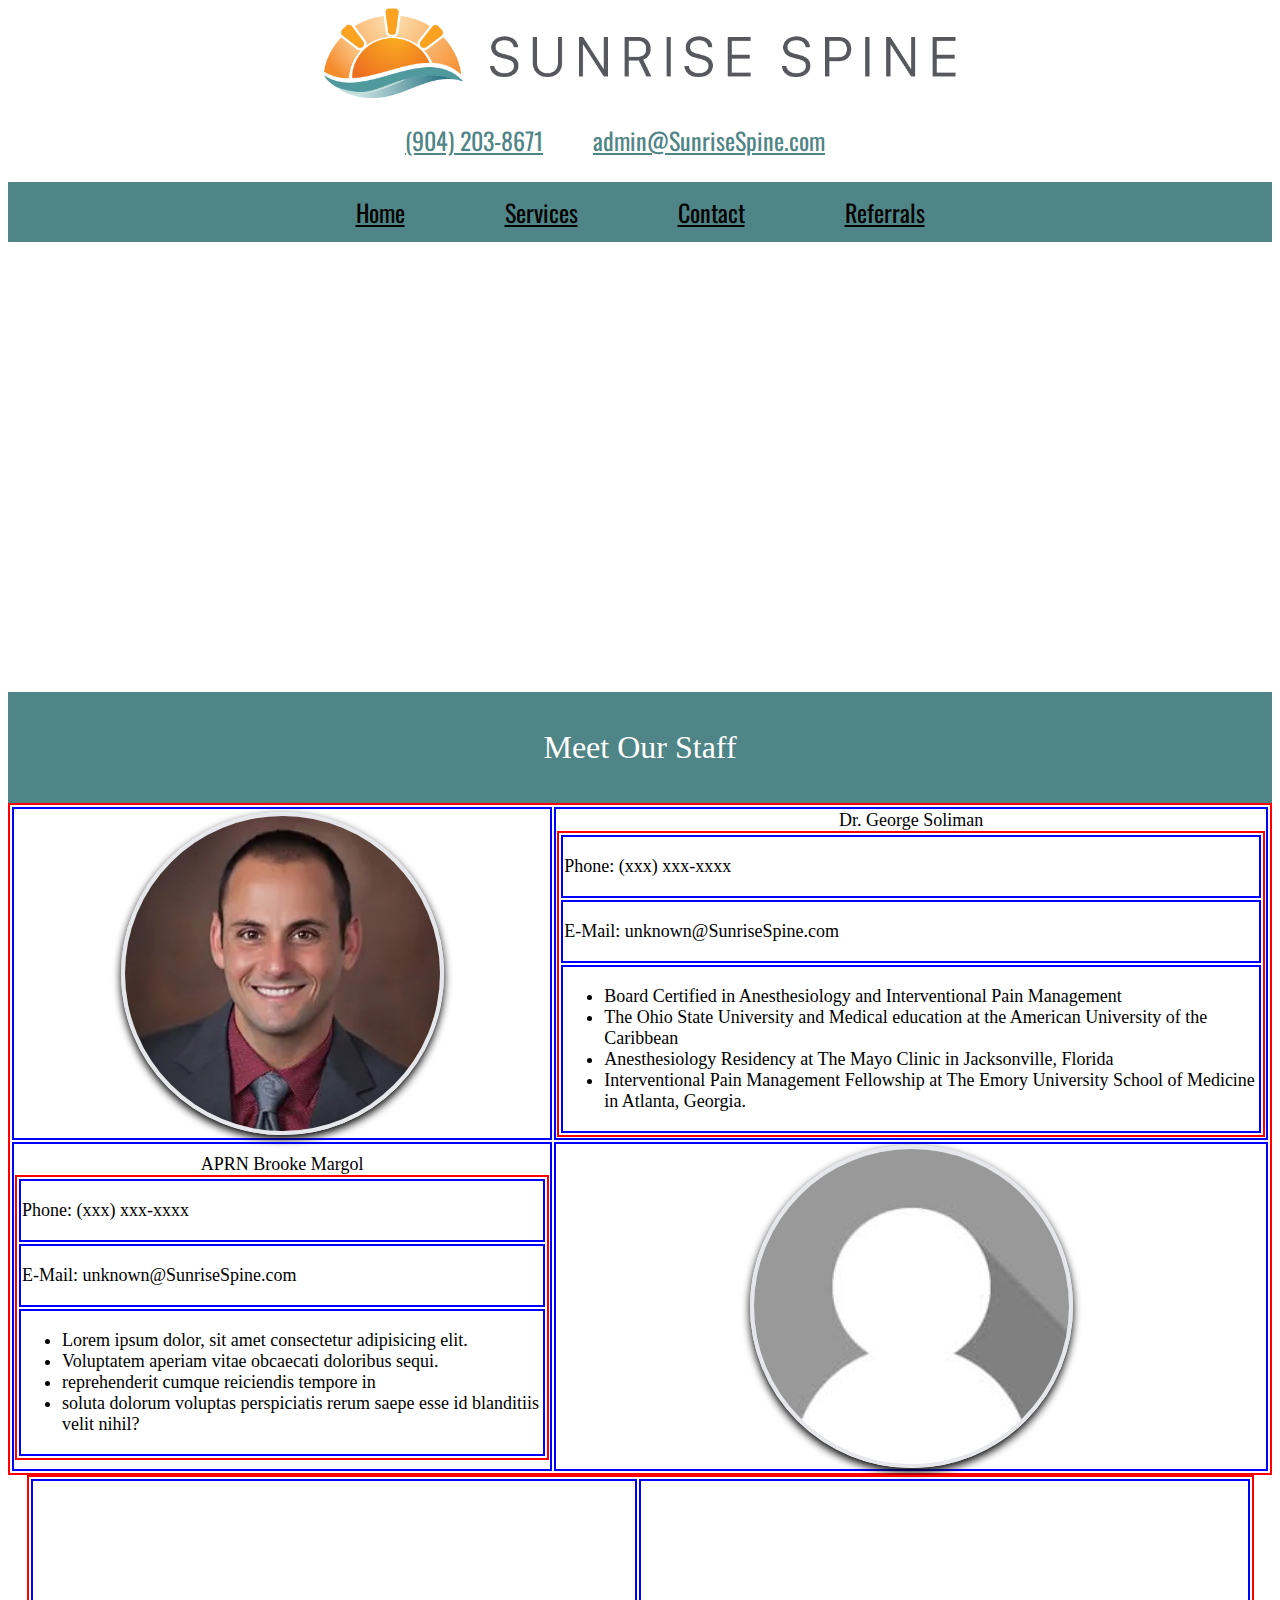
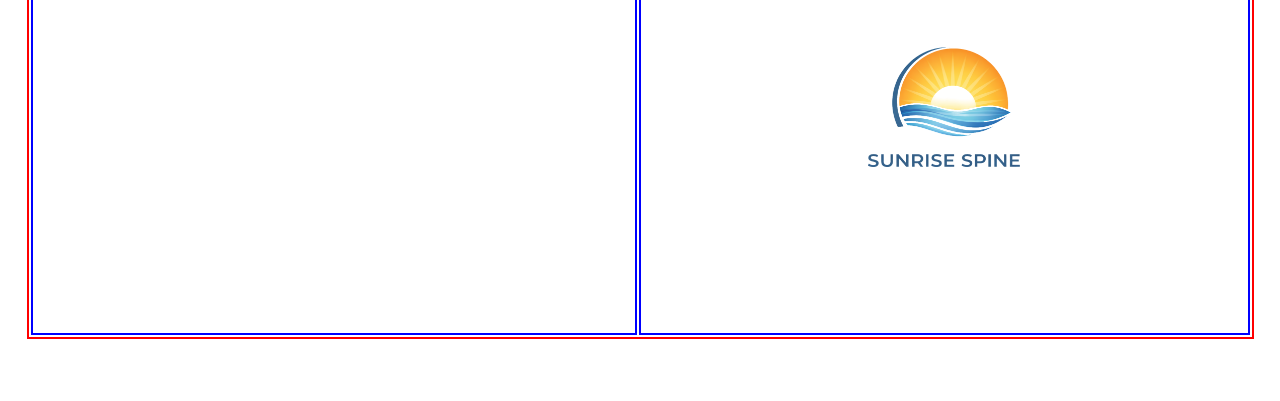
<file: index.html>
<!-- 
Notes:
    Logo is not centered with the text
    Phone number changed

-->

<!DOCTYPE html>
<html>

<head>
    <meta charset="utf-8">
    <meta http-equiv="X-UA-Compatible" content="IE=edge">
    <title>Sunrise Spine | Home</title>
    <meta name="description" content>
    <meta name="viewport" content="width=device-width, initial-scale=1">
    <link rel="stylesheet" href="main.css">
    <link rel="stylesheet" href="welcome.css">

    <style>
        @import url('https://fonts.googleapis.com/css2?family=Oswald:wght@200..700&display=swap');
    </style>
</head>

<header>
    <div class="logo-banner-area">
        <img class="banner-img" src="images/logos/ss-logo-horiz.png">

        <div class="contact-info">
            <a id="phone-number" href="tel:+19042038671">
                <p>(904) 203-8671</p>
            </a>
            <a id="email-address" href="mailto:admin@SunriseSpine.com">
                <p>admin@SunriseSpine.com</p>
            </a>

            <a>
                <!-- <p id="address-txt">
                        7807 Baymeadows Rd E, Suite 405 Jacksonville Fl, 32256
                    </p> -->
            </a>
        </div>

    </div>

    <nav>
        <div class="nav-container">
            <ul class="nav-links">
                <li><a href="index.html">Home</a></li>
                <li><a href="services.html">Services</a></li>
                <li><a href="#">Contact</a></li>
                <li><a href="referrals.html">Referrals</a></li>
            </ul>
        </div>
    </nav>
</header>

<body>
    <section class="welcome">
        <video src="https://www.pexels.com/download/video/10391546/" autoplay muted loop playsinline></video>
        <!-- <video autoplay muted loop playsinline>
            <source src="images/Dames-Point-stock-video.mp4" type="video/mp4"
                alt="https://www.pexels.com/search/videos/jacksonville%20beach/">
        </video> -->

        <div class="welcome-text">
            <h1>Welcome to Sunrise Spine</h1>
            <p>Your pain relief starts here or some shit idk</p>
        </div>
    </section>

    <div class="divider"><br>Meet Our Staff<br><br></div>
    <div>
        <table class="staff-info">
            <tbody>
                <tr>
                    <td><img class="staff-member-image" src="images/SolimanG.webp"></td>
                    <td>
                        <table class="staff-member-contact-info">
                            <caption>Dr. George Soliman</caption>
                            <tr>
                                <td>
                                    <p>Phone: (xxx) xxx-xxxx</p>
                                </td>
                            </tr>

                            <tr>
                                <td>
                                    <p>E-Mail: unknown@SunriseSpine.com</p>
                                </td>
                            </tr>
                            <tr>
                                <td>
                                    <ul>
                                        <li>Board Certified in Anesthesiology and Interventional Pain Management</li>
                                        <li>The Ohio State University and Medical education at the American University
                                            of the
                                            Caribbean<br></li>
                                        <li>Anesthesiology Residency at The Mayo Clinic in Jacksonville, Florida</li>
                                        <li>Interventional Pain Management Fellowship at The Emory University School of
                                            Medicine in
                                            Atlanta, Georgia.</li>
                                    </ul>
                                </td>
                            </tr>
                        </table>
                    </td>
                </tr>


                <tr>
                    <td>
                        <table class="staff-member-contact-info">
                            <caption>APRN Brooke Margol</caption>
                            <tr>
                                <td>
                                    <p>Phone: (xxx) xxx-xxxx</p>
                                </td>
                            </tr>

                            <tr>
                                <td>
                                    <p>E-Mail: unknown@SunriseSpine.com</p>
                                </td>
                            </tr>
                            <tr>
                                <td>
                                    <p>

                                    </p>
                                    <ul>
                                        <li>Lorem ipsum dolor, sit amet consectetur adipisicing elit.</li>
                                        <li>Voluptatem aperiam vitae obcaecati doloribus sequi.</li>
                                        <li>reprehenderit cumque reiciendis tempore in</li>
                                        <li>soluta dolorum voluptas perspiciatis rerum saepe esse id blanditiis velit
                                            nihil?</li>
                                    </ul>
                                </td>
                            </tr>
                        </table>
                    </td>
                    <td><img class="staff-member-image" src="images/blank-picture.png"></td>
                </tr>
            </tbody>
        </table>



    </div>

    <!-- <br> -->
</body>

<footer>
    <div>

        <table class="bottom-div">
            <tbody>
                <tr>
                    <td><iframe width="600" height="450" style="border:0;" allowfullscreen="" loading="lazy"
                            src="https://www.google.com/maps/embed?pb=!1m13!1m8!1m3!1d684.0041676190401!2d-81.50924816284129!3d30.23236829334569!3m2!1i1024!2i768!4f13.1!3m2!1m1!2zMzDCsDEzJzU2LjMiTiA4McKwMzAnMzIuNyJX!5e0!3m2!1sen!2sus!4v1769790047006!5m2!1sen!2sus"
                            referrerpolicy="no-referrer-when-downgrade">
                        </iframe></td>

                    <td><img src="images/logo_trasnparent.png" alt="*" id="logo"></td>
                    <!-- </tr> -->
                    <!-- <tr></tr> -->
                </tr>
            </tbody>
        </table>

        <!-- <iframe width="600" height="450" style="border:0;" allowfullscreen loading="lazy"
                src="https://www.google.com/maps/embed?pb=!1m13!1m8!1m3!1d684.0041676190401!2d-81.50924816284129!3d30.23236829334569!3m2!1i1024!2i768!4f13.1!3m2!1m1!2zMzDCsDEzJzU2LjMiTiA4McKwMzAnMzIuNyJX!5e0!3m2!1sen!2sus!4v1769790047006!5m2!1sen!2sus"
                referrerpolicy="no-referrer-when-downgrade">
            </iframe>

            <p id="address-txt">
                7807 Baymeadows Rd E, Suite 405
                Jacksonville Fl, 32256
            </p>

            <img src="images/logo_trasnparent.png" alt="*" id="logo"> -->

    </div>
    <br><br><br>
</footer>

</html>
</file>
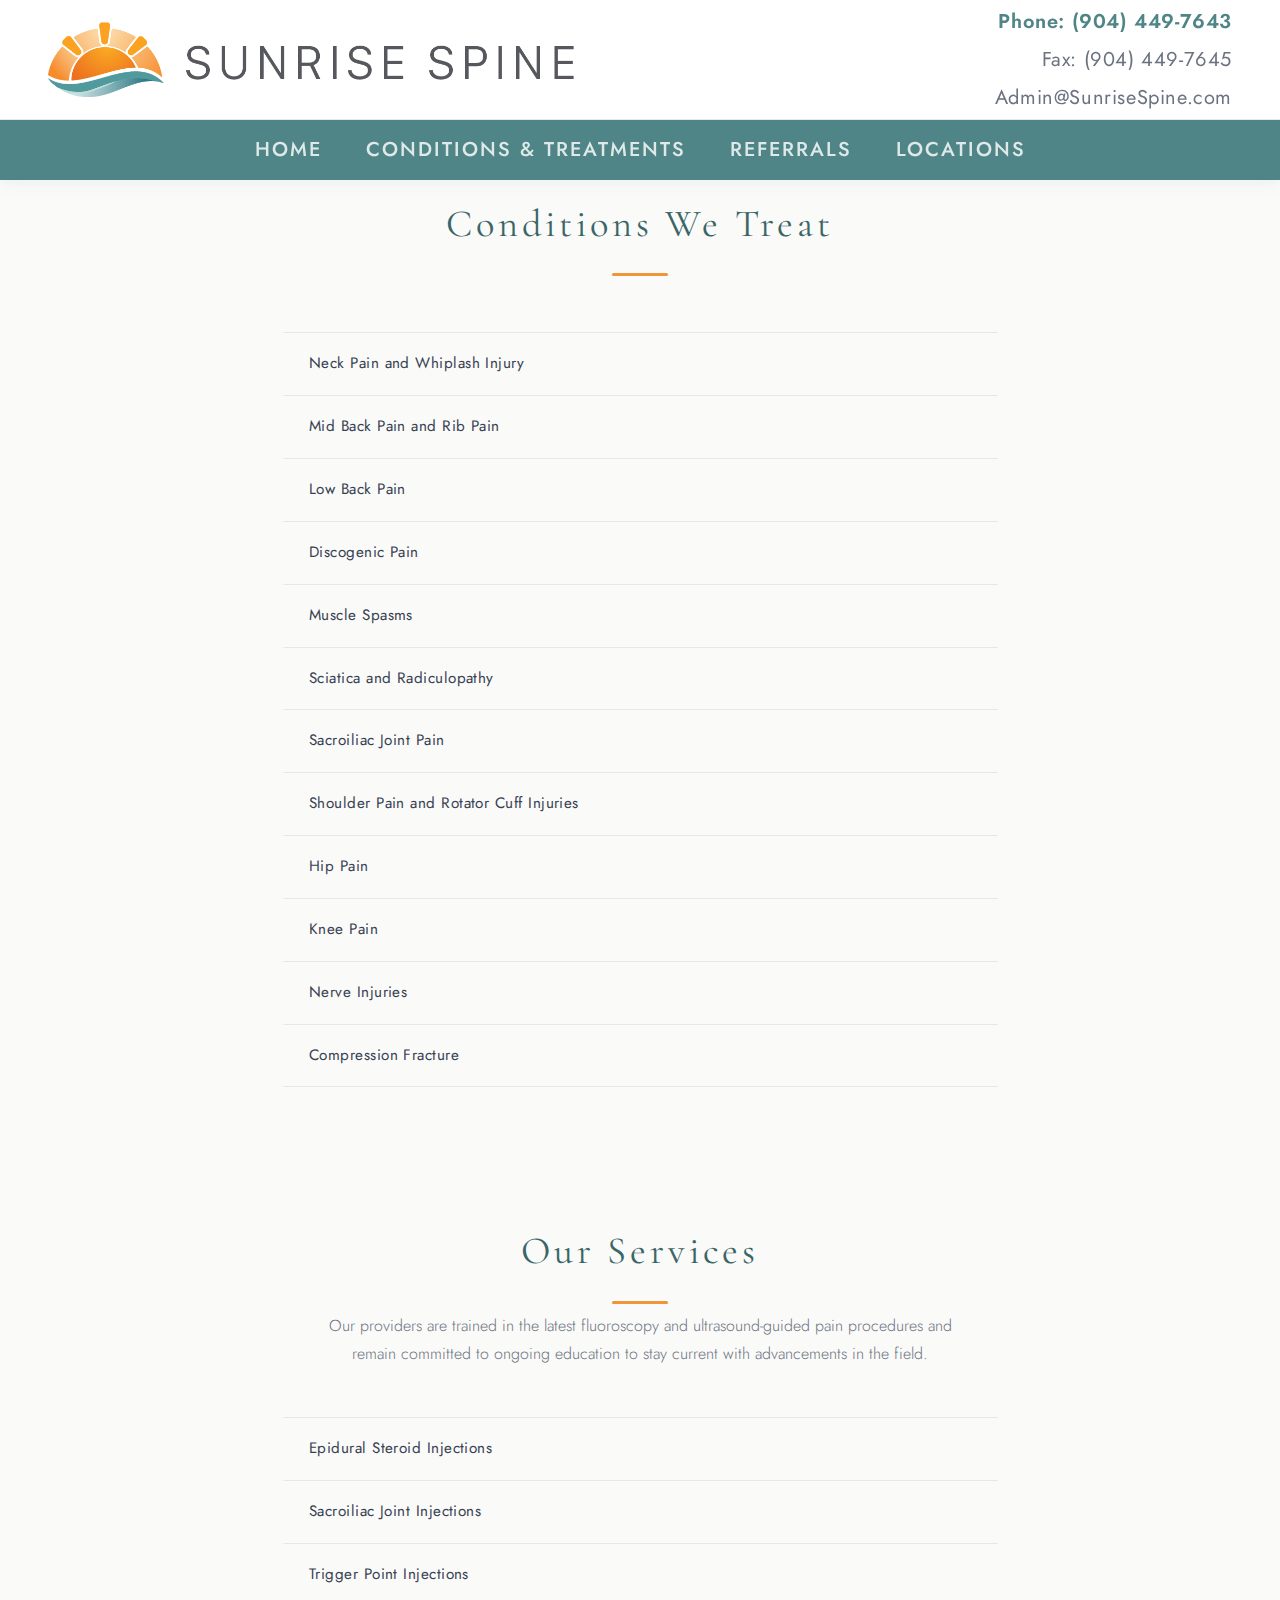
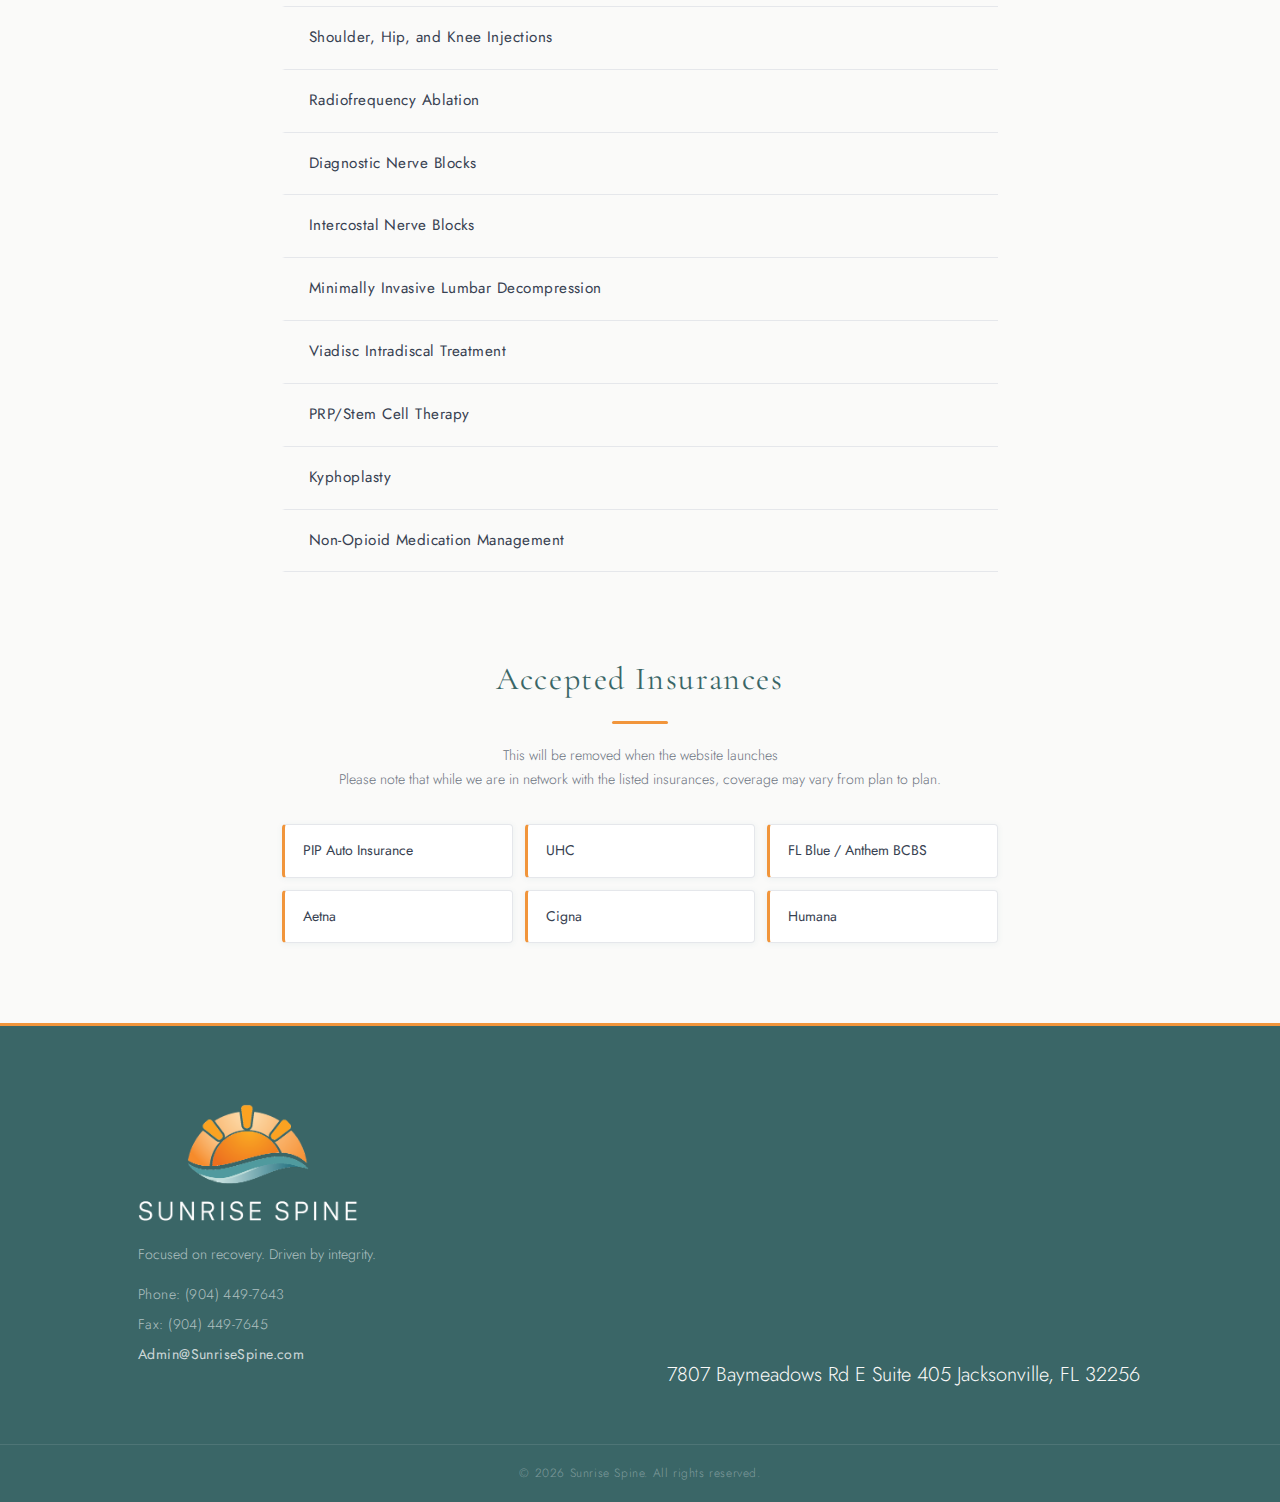
<file: conditions-and-treatments.html>
<!DOCTYPE html>
<html>

<head>
    <meta charset="utf-8">
    <meta http-equiv="X-UA-Compatible" content="IE=edge">
    <title>Sunrise Spine | Services</title>
    <meta name="description" content>
    <meta name="viewport" content="width=device-width, initial-scale=1">
    <link rel="stylesheet" href="styles/main.css">
    <link rel="stylesheet" href="styles/services.css">
    <link rel="stylesheet" href="styles/insurance.css">
    <link rel="icon" type="image/x-icon" href="images/logos/ss-logo-stripped.png">

    <style>
        @import url('https://fonts.googleapis.com/css2?family=Oswald:wght@200..700&display=swap');
    </style>

</head>

<header>
    <div class="logo-banner-area">
        <img class="banner-img" src="images/logos/ss-logo-horiz.png">

        <div class="contact-info">
            <a class="phone-number" href="tel:+19042038671">
                <p>Phone: (904) 449-7643</p>
            </a>
            <a class="fax-number">
                <p>Fax: (904) 449-7645</p>
            </a>
            <a id="email-address" href="mailto:Admin@SunriseSpine.com">
                <p>Admin@SunriseSpine.com</p>
            </a>
        </div>

    </div>

    <nav>
        <div class="nav-container">
            <button class="hamburger" id="hamburger">
                <span></span>
                <span></span>
                <span></span>
            </button>
            <ul class="nav-links" id="nav-links">
                <li><a href="index.html">Home</a></li>
                <li><a href="conditions-and-treatments.html">Conditions & Treatments</a></li>
                <li><a href="referrals.html">Referrals</a></li>
                <li><a href="location.html">Locations</a></li>
            </ul>
        </div>
    </nav>
</header>

<body>
    <h1 id="header-txt">Conditions We Treat</h1>

    <section class="services-list">
        <ul>
            <li>Neck Pain and Whiplash Injury</li>
            <li>Mid Back Pain and Rib Pain</li>
            <li>Low Back Pain</li>
            <li>Discogenic Pain</li>
            <li>Muscle Spasms</li>
            <li>Sciatica and Radiculopathy</li>
            <li>Sacroiliac Joint Pain</li>
            <li>Shoulder Pain and Rotator Cuff Injuries</li>
            <li>Hip Pain</li>
            <li>Knee Pain</li>
            <li>Nerve Injuries</li>
            <li>Compression Fracture</li>
        </ul>
    </section>
    <!-- 


         -->
    <h1 id="header-txt">Our Services</h1>
    <div>
        <h3 style="margin: 0 auto; text-align: center;">Our providers are trained in the latest fluoroscopy and
            ultrasound-guided pain procedures
            and remain committed to ongoing education to stay current with advancements in the field.</h3>
    </div>

    <section class="services-list">
        <ul>
            <li>Epidural Steroid Injections</li>
            <li>Sacroiliac Joint Injections</li>
            <li>Trigger Point Injections</li>
            <li>Shoulder, Hip, and Knee Injections</li>
            <li>Radiofrequency Ablation</li>
            <li>Diagnostic Nerve Blocks</li>
            <li>Intercostal Nerve Blocks</li>
            <li>Minimally Invasive Lumbar Decompression</li>
            <li>Viadisc Intradiscal Treatment</li>
            <li>PRP/Stem Cell Therapy</li>
            <li>Kyphoplasty</li>
            <li>Non-Opioid Medication Management</li>
        </ul>
    </section>

    <div class="insurance-section">
        <h2 class="insurance-title">Accepted Insurances</h2>
        <p class="insurance-subtitle">This will be removed when the website launches<br>Please note that while we are in
            network with the listed insurances, coverage may vary from plan to plan.
        </p>

        <div class="insurance-grid">

            <div class="insurance-item">
                <p class="insurance-name">PIP Auto Insurance</p>
            </div>

            <div class="insurance-item">
                <p class="insurance-name">UHC</p>
            </div>

            <div class="insurance-item">
                <p class="insurance-name">FL Blue / Anthem BCBS</p>
            </div>

            <div class="insurance-item">
                <p class="insurance-name">Aetna</p>
            </div>

            <div class="insurance-item">
                <p class="insurance-name">Cigna</p>
            </div>

            <div class="insurance-item">
                <p class="insurance-name">Humana</p>
            </div>
        </div>
    </div>

    <script>
        window.addEventListener('scroll', () => {
            const header = document.querySelector('header');
            if (window.scrollY > 80) {
                header.classList.add('scrolled');
            } else {
                header.classList.remove('scrolled');
            }
        });

    </script>

    <script>
        const hamburger = document.getElementById('hamburger');
        const navLinks = document.getElementById('nav-links');

        hamburger.addEventListener('click', () => {
            hamburger.classList.toggle('open');
            navLinks.classList.toggle('open');
        });

        // Close menu when a link is clicked
        navLinks.querySelectorAll('a').forEach(link => {
            link.addEventListener('click', () => {
                hamburger.classList.remove('open');
                navLinks.classList.remove('open');
            });
        });
    </script>
</body>

<footer>
    <div class="footer-inner">
        <div class="footer-info">
            <img src="images/logos/ss-logo-stripped-white-text.png" alt="Sunrise Spine" id="logo">
            <p>Focused on recovery. Driven by integrity.</p>
            <div class="footer-contact">
                <a href="tel:+19042038671">
                    <p>Phone: (904) 449-7643</p>
                </a>
                <a>
                    <p>Fax: (904) 449-7645</p>
                </a>
                <a href="mailto:Admin@SunriseSpine.com">Admin@SunriseSpine.com</a>
            </div>
        </div>
        <div class="footer-map">
            <iframe allowfullscreen loading="lazy"
                src="https://www.google.com/maps/embed?pb=!1m13!1m8!1m3!1d684.0041676190401!2d-81.50924816284129!3d30.23236829334569!3m2!1i1024!2i768!4f13.1!3m2!1m1!2zMzDCsDEzJzU2LjMiTiA4McKwMzAnMzIuNyJX!5e0!3m2!1sen!2sus!4v1769790047006!5m2!1sen!2sus"
                referrerpolicy="no-referrer-when-downgrade">
            </iframe>
            <p class="street-address">7807 Baymeadows Rd E Suite 405 Jacksonville, FL 32256</p>
        </div>
    </div>
    <div class="footer-bottom">
        <p>© 2026 Sunrise Spine. All rights reserved.</p>
    </div>
</footer>

</html>
</file>
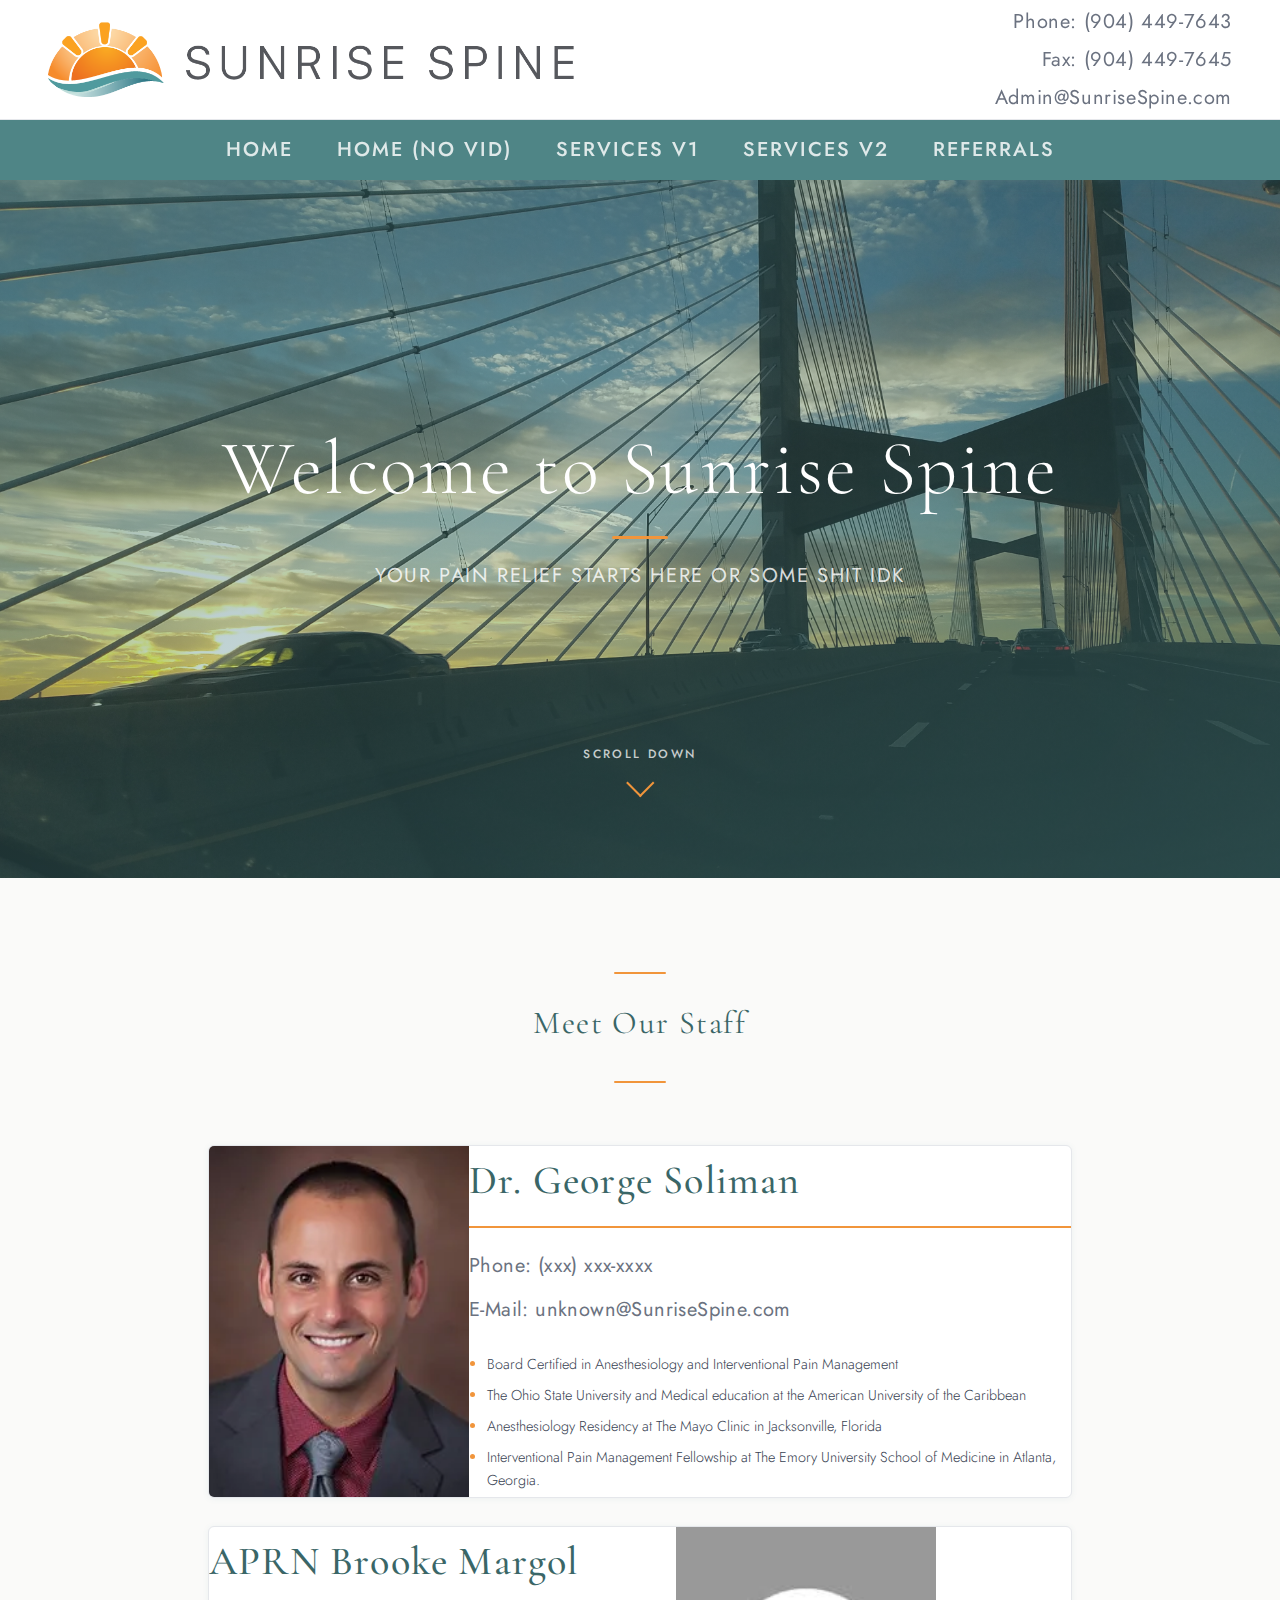
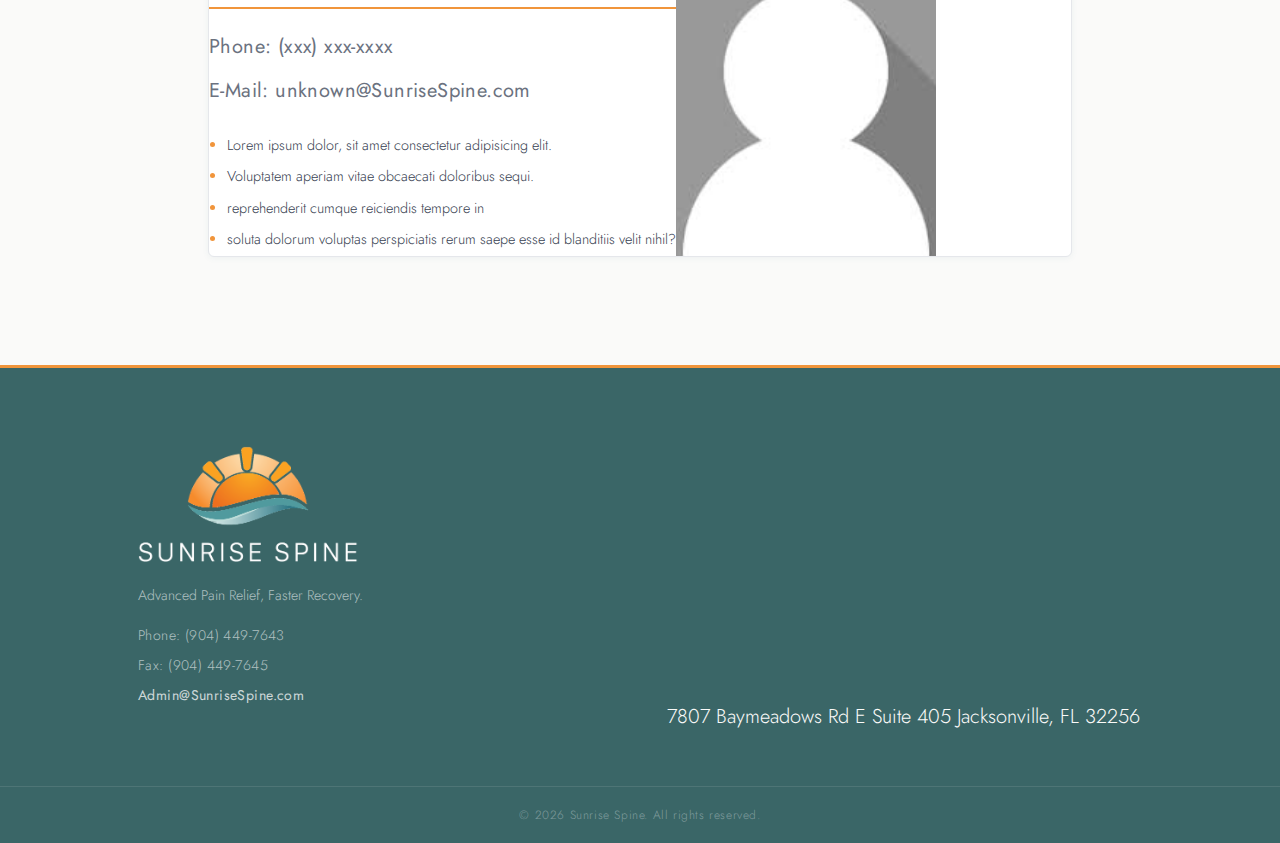
<file: home-with-picture.html>
<!DOCTYPE html>
<html>

<head>
    <meta charset="utf-8">
    <meta http-equiv="X-UA-Compatible" content="IE=edge">
    <title>Sunrise Spine | Home</title>
    <meta name="description" content>
    <meta name="viewport" content="width=device-width, initial-scale=1">
    <link rel="stylesheet" href="styles/main.css">

    <style>
        @import url('https://fonts.googleapis.com/css2?family=Oswald:wght@200..700&display=swap');
    </style>
</head>

<header>
    <div class="logo-banner-area">
        <img class="banner-img" src="images/logos/ss-logo-horiz.png">

        <div class="contact-info">
            <a id="phone-number" href="tel:+19042038671">
                <p>Phone: (904) 449-7643</p>
            </a>
            <a id="fax-number">
                <p>Fax: (904) 449-7645</p>
            </a>
            <a id="email-address" href="mailto:Admin@SunriseSpine.com">
                <p>Admin@SunriseSpine.com</p>
            </a>
        </div>

    </div>

    <nav>
        <div class="nav-container">
            <button class="hamburger" id="hamburger">
                <span></span>
                <span></span>
                <span></span>
            </button>
            <ul class="nav-links" id="nav-links">
                <li><a href="index.html">Home</a></li>
                <li><a href="home-with-picture.html">Home (no vid)</a></li>
                <li><a href="services.html">Services v1</a></li>
                <li><a href="services-v2.html">Services v2</a></li>
                <li><a href="referrals.html">Referrals</a></li>
            </ul>
        </div>
    </nav>
</header>

<body>
    <section class="welcome">
        <video autoplay muted loop playsinline poster="images/dames-point/2016-12-07 07.19.53.jpg">
            <!-- <source src="images/dames-point/Dames Point Bridge self cropped.mov" type="video/mp4"> -->
        </video>

        <div class="welcome-text">

            <h1>Welcome to Sunrise Spine</h1>
            <p>Your pain relief starts here or some shit idk</p>
            <div class="scroll-prompt">
                <span>Scroll Down</span>
                <div class="scroll-arrow"></div>
            </div>
        </div>
    </section>

    <div class="divider"><br>Meet Our Staff<br></div>
    <div>
        <table class="staff-info">
            <tbody>
                <tr>
                    <td><img class="staff-member-image" src="images/headshots/SolimanG.webp"></td>
                    <td>
                        <table class="staff-member-contact-info">
                            <caption>Dr. George Soliman</caption>
                            <tr>
                                <td>
                                    <p>Phone: (xxx) xxx-xxxx</p>
                                </td>
                            </tr>

                            <tr>
                                <td>
                                    <p>E-Mail: unknown@SunriseSpine.com</p>
                                </td>
                            </tr>
                            <tr>
                                <td>
                                    <ul>
                                        <li>Board Certified in Anesthesiology and Interventional Pain Management</li>
                                        <li>The Ohio State University and Medical education at the American University
                                            of the
                                            Caribbean<br></li>
                                        <li>Anesthesiology Residency at The Mayo Clinic in Jacksonville, Florida</li>
                                        <li>Interventional Pain Management Fellowship at The Emory University School of
                                            Medicine in
                                            Atlanta, Georgia.</li>
                                    </ul>
                                </td>
                            </tr>
                        </table>
                    </td>
                </tr>


                <tr>
                    <td>
                        <table class="staff-member-contact-info">
                            <caption>APRN Brooke Margol</caption>
                            <tr>
                                <td>
                                    <p>Phone: (xxx) xxx-xxxx</p>
                                </td>
                            </tr>

                            <tr>
                                <td>
                                    <p>E-Mail: unknown@SunriseSpine.com</p>
                                </td>
                            </tr>
                            <tr>
                                <td>
                                    <p>

                                    </p>
                                    <ul>
                                        <li>Lorem ipsum dolor, sit amet consectetur adipisicing elit.</li>
                                        <li>Voluptatem aperiam vitae obcaecati doloribus sequi.</li>
                                        <li>reprehenderit cumque reiciendis tempore in</li>
                                        <li>soluta dolorum voluptas perspiciatis rerum saepe esse id blanditiis velit
                                            nihil?</li>
                                    </ul>
                                </td>
                            </tr>
                        </table>
                    </td>
                    <td><img class="staff-member-image" src="images/headshots/blank-picture.png"></td>
                </tr>
            </tbody>
        </table>
    </div>
    <script>
        const hamburger = document.getElementById('hamburger');
        const navLinks = document.getElementById('nav-links');

        hamburger.addEventListener('click', () => {
            hamburger.classList.toggle('open');
            navLinks.classList.toggle('open');
        });

        // Close menu when a link is clicked
        navLinks.querySelectorAll('a').forEach(link => {
            link.addEventListener('click', () => {
                hamburger.classList.remove('open');
                navLinks.classList.remove('open');
            });
        });
    </script>
</body>

<footer>
    <div class="footer-inner">
        <div class="footer-info">
            <img src="images/logos/ss-logo-stripped-white-text.png" alt="Sunrise Spine" id="logo">
            <p>Advanced Pain Relief, Faster Recovery.</p>
            <div class="footer-contact">
                <a href="tel:+19042038671">
                    <p>Phone: (904) 449-7643</p>
                </a>
                <a>
                    <p>Fax: (904) 449-7645</p>
                </a>
                <a href="mailto:Admin@SunriseSpine.com">Admin@SunriseSpine.com</a>
            </div>
        </div>
        <div class="footer-map">
            <iframe allowfullscreen="" loading="lazy"
                src="https://www.google.com/maps/embed?pb=!1m13!1m8!1m3!1d684.0041676190401!2d-81.50924816284129!3d30.23236829334569!3m2!1i1024!2i768!4f13.1!3m2!1m1!2zMzDCsDEzJzU2LjMiTiA4McKwMzAnMzIuNyJX!5e0!3m2!1sen!2sus!4v1769790047006!5m2!1sen!2sus"
                referrerpolicy="no-referrer-when-downgrade">
            </iframe>
            <p class="street-address">7807 Baymeadows Rd E Suite 405 Jacksonville, FL 32256</p>
        </div>
    </div>
    <div class="footer-bottom">
        <p>© 2026 Sunrise Spine. All rights reserved.</p>
    </div>
</footer>

</html>
</file>
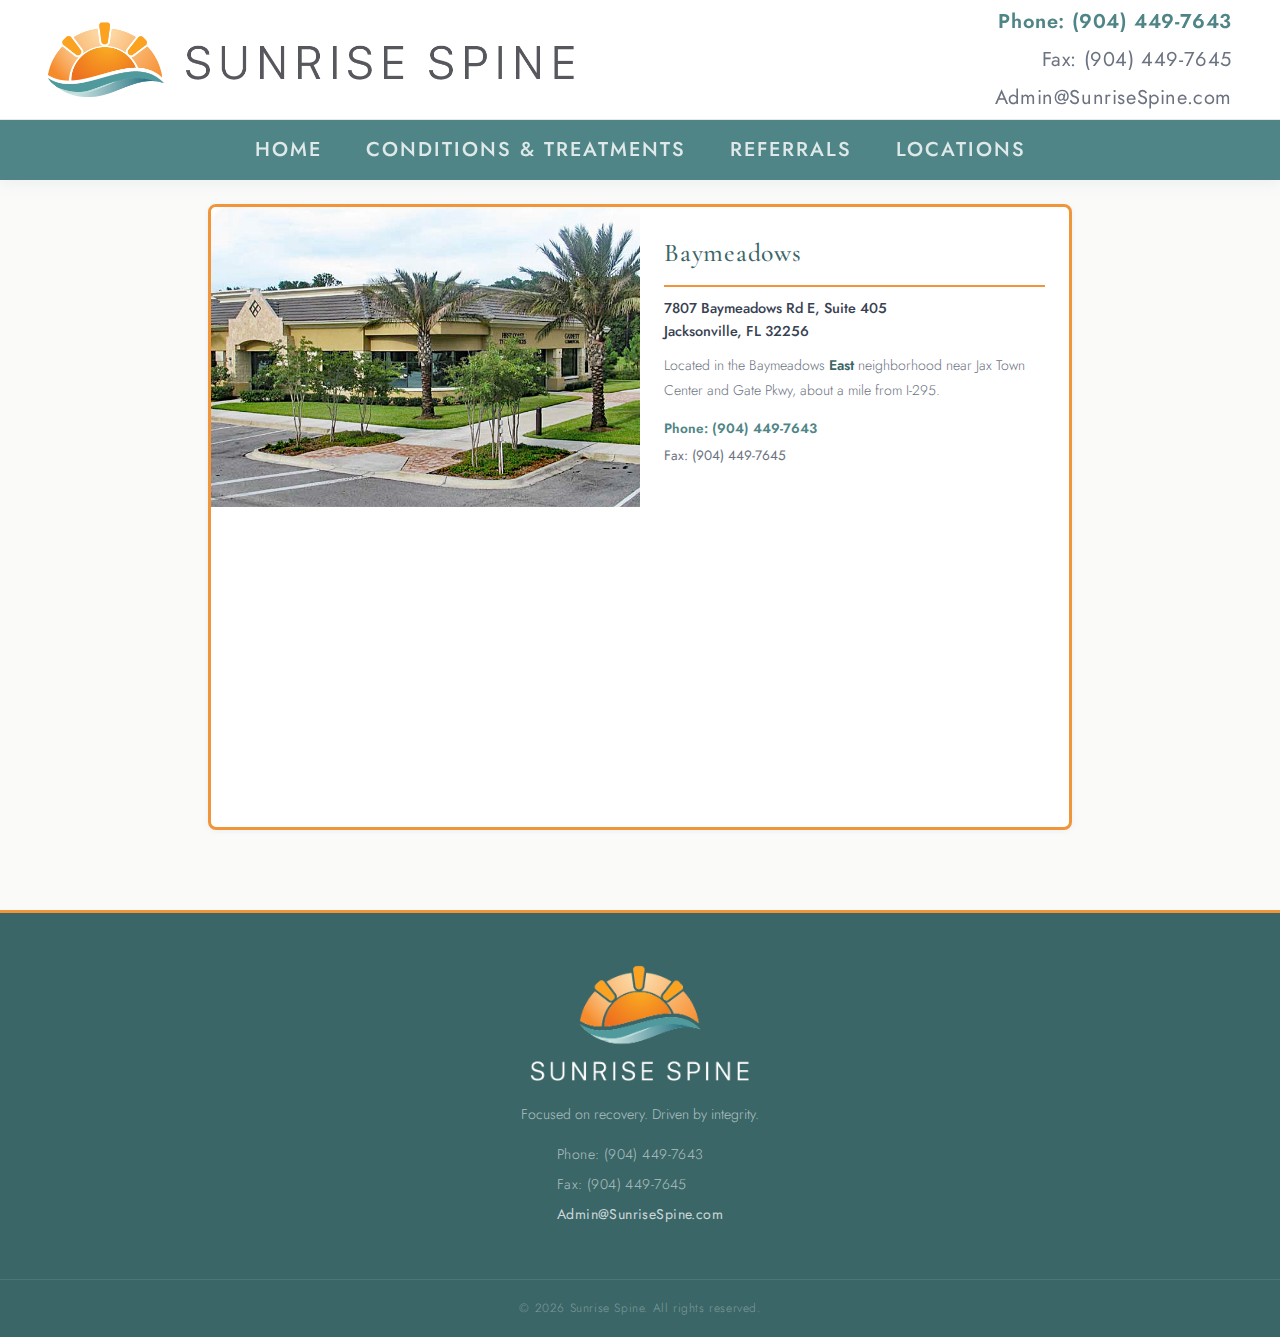
<file: location.html>
<!DOCTYPE html>
<html>

<head>
    <meta charset="utf-8">
    <meta http-equiv="X-UA-Compatible" content="IE=edge">
    <title>Sunrise Spine | Home</title>
    <meta name="description" content>
    <meta name="viewport" content="width=device-width, initial-scale=1">
    <link rel="stylesheet" href="styles/main.css">
    <link rel="stylesheet" href="styles/multiple-locations.css">

    <link rel="icon" type="image/x-icon" href="images/logos/ss-logo-stripped.png">

    <style>
        @import url('https://fonts.googleapis.com/css2?family=Oswald:wght@200..700&display=swap');
    </style>
</head>

<header>
    <div class="logo-banner-area">
        <img class="banner-img" src="images/logos/ss-logo-horiz.png">

        <div class="contact-info">
            <a class="phone-number" href="tel:+19042038671">
                <p>Phone: (904) 449-7643</p>
            </a>
            <a class="fax-number">
                <p>Fax: (904) 449-7645</p>
            </a>
            <a id="email-address" href="mailto:Admin@SunriseSpine.com">
                <p>Admin@SunriseSpine.com</p>
            </a>
        </div>

    </div>

    <nav>
        <div class="nav-container">
            <button class="hamburger" id="hamburger">
                <span></span>
                <span></span>
                <span></span>
            </button>
            <ul class="nav-links" id="nav-links">
                <li><a href="index.html">Home</a></li>
                <li><a href="conditions-and-treatments.html">Conditions & Treatments</a></li>
                <li><a href="referrals.html">Referrals</a></li>
                <li><a href="location.html">Locations</a></li>
            </ul>
        </div>
    </nav>
</header>

<body>
    <section class="locations-section">
        <div class="location-card">
            <img class="location-card-img" src="images/office_placeholder.jpg" alt="Baymeadows Office">
            <div class="location-card-body">
                <h3 class="location-card-title">Baymeadows</h3>
                <p class="location-card-address">7807 Baymeadows Rd E, Suite 405<br>Jacksonville, FL 32256</p>
                <p class="location-card-description">Located in the Baymeadows <b>East</b> neighborhood near Jax Town
                    Center
                    and Gate Pkwy, about a mile from I-295.</p>
                <div class="location-card-contact">
                    <a href="tel:+19044497643">Phone: (904) 449-7643</a>
                    <a>Fax: (904) 449-7645</a>
                </div>
            </div>
            <div class="location-card-map-wrapper location-card-map">

                <iframe class="location-card-map"
                    src="https://www.google.com/maps/embed?pb=!1m17!1m12!1m3!1d49135.395679763176!2d-81.52811987918196!3d30.235973632653273!2m3!1f0!2f0!3f0!3m2!1i1024!2i768!4f13.1!3m2!1m1!2zMzDCsDEzJzU2LjMiTiA4McKwMzAnMzIuNyJX!5e0!3m2!1sen!2sus!4v1771991208893!5m2!1sen!2sus"
                    allowfullscreen loading="lazy" referrerpolicy="no-referrer-when-downgrade">
                </iframe>
            </div>
        </div>
    </section>
    

    <script>
        window.addEventListener('scroll', () => {
            const header = document.querySelector('header');
            if (window.scrollY > 80) {
                header.classList.add('scrolled');
            } else {
                header.classList.remove('scrolled');
            }
        });

    </script>

    <script>
        const hamburger = document.getElementById('hamburger');
        const navLinks = document.getElementById('nav-links');

        hamburger.addEventListener('click', () => {
            hamburger.classList.toggle('open');
            navLinks.classList.toggle('open');
        });

        // Close menu when a link is clicked
        navLinks.querySelectorAll('a').forEach(link => {
            link.addEventListener('click', () => {
                hamburger.classList.remove('open');
                navLinks.classList.remove('open');
            });
        });
    </script>
</body>

<footer>
    <div class="footer-inner">
        <div class="footer-info" style="align-items: center;">
            <img src="images/logos/ss-logo-stripped-white-text.png" alt="Sunrise Spine" id="logo">
            <p>Focused on recovery. Driven by integrity.</p>
            <div class="footer-contact">
                <a href="tel:+19042038671">
                    <p>Phone: (904) 449-7643</p>
                </a>
                <a>
                    <p>Fax: (904) 449-7645</p>
                </a>
                <a href="mailto:Admin@SunriseSpine.com">Admin@SunriseSpine.com</a>
            </div>
        </div>
    </div>
    <div class="footer-bottom">
        <p>© 2026 Sunrise Spine. All rights reserved.</p>
    </div>
</footer>

</html>
</file>
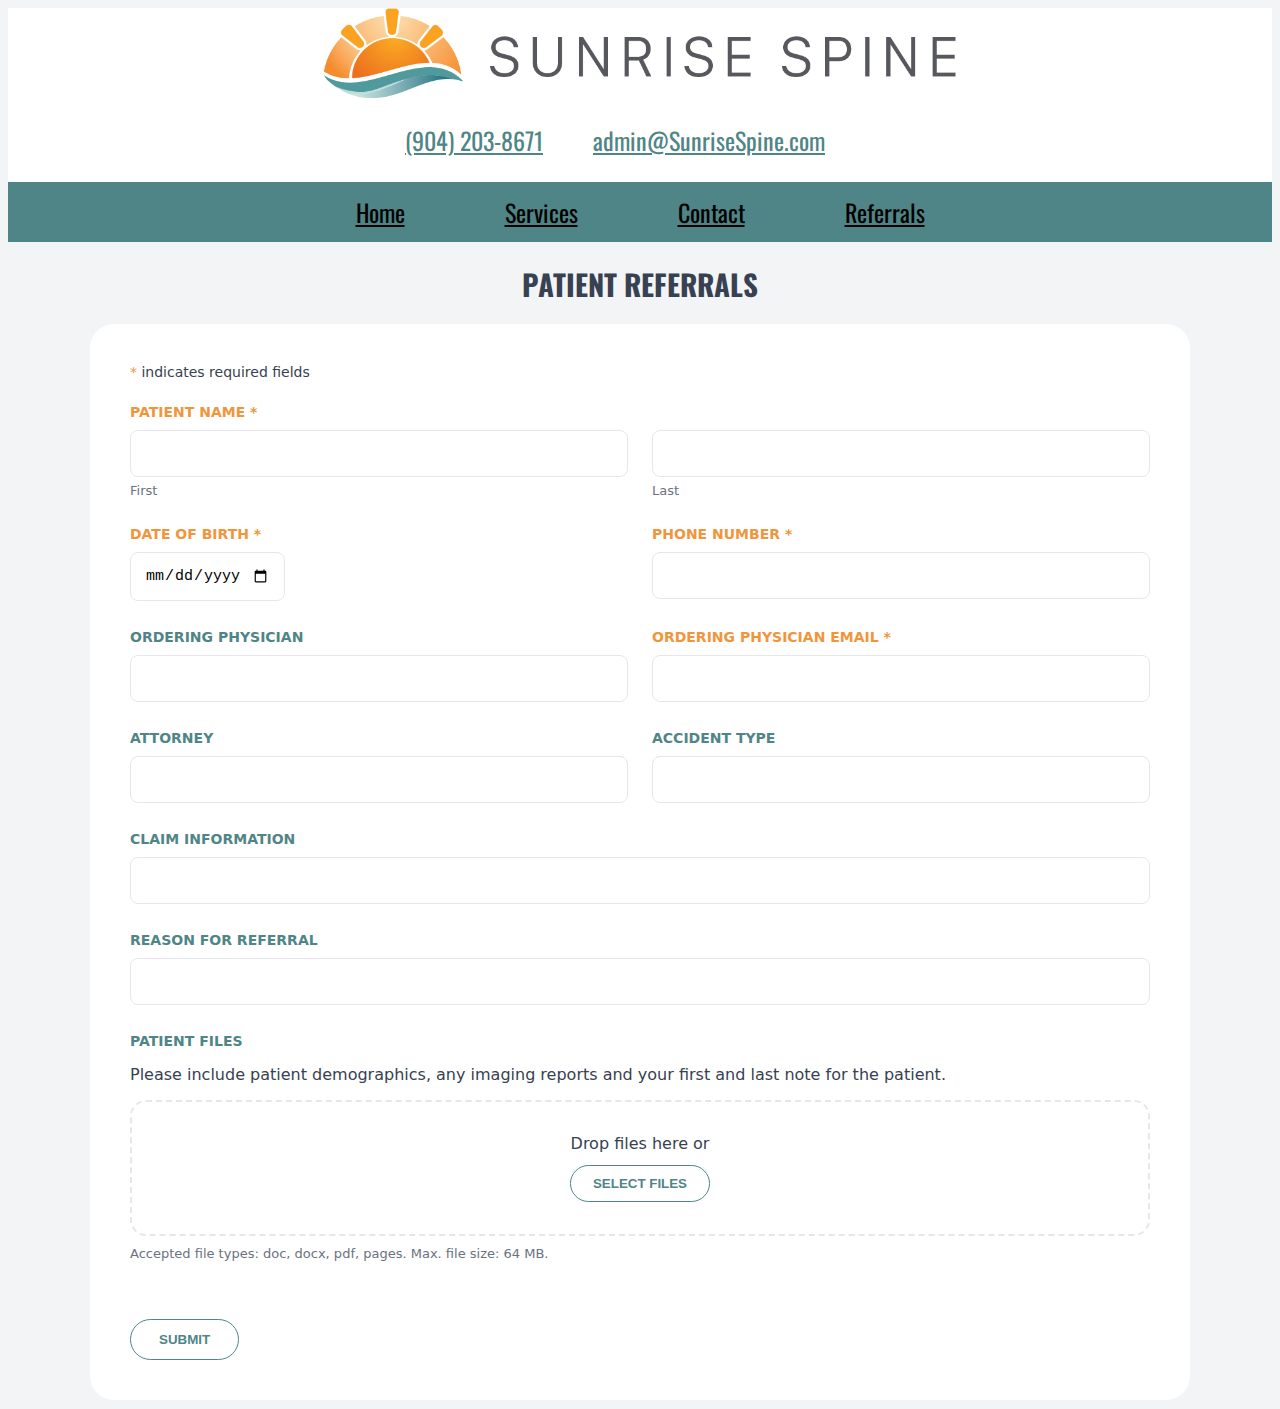
<file: referrals.html>
<!-- 
TODO
    * Date picker instead of manual entry/selection
-->

<!DOCTYPE html>
<html>

<head>
    <meta charset="utf-8">
    <meta http-equiv="X-UA-Compatible" content="IE=edge">
    <title>Sunrise Spine | Referrals</title>
    <meta name="description" content>
    <meta name="viewport" content="width=device-width, initial-scale=1">
    <link rel="stylesheet" href="main.css">
    <link rel="stylesheet" href="input-form.css">

    <style>
        @import url('https://fonts.googleapis.com/css2?family=Oswald:wght@200..700&display=swap');
    </style>
</head>

<header>
    <div class="logo-banner-area">
        <img class="banner-img" src="images/logos/ss-logo-horiz.png">

        <div class="contact-info">
            <a id="phone-number" href="tel:+19042038671">
                <p>(904) 203-8671</p>
            </a>
            <a id="email-address" href="mailto:admin@SunriseSpine.com">
                <p>admin@SunriseSpine.com</p>
            </a>

            <a>
                <!-- <p id="address-txt">
                        7807 Baymeadows Rd E, Suite 405 Jacksonville Fl, 32256
                    </p> -->
            </a>
        </div>

    </div>

    <nav>
        <div class="nav-container">
            <ul class="nav-links">
                <li><a href="index.html">Home</a></li>
                <li><a href="services.html">Services</a></li>
                <li><a href="#">Contact</a></li>
                <li><a href="referrals.html">Referrals</a></li>
            </ul>
        </div>
    </nav>
</header>

<body>
    <h1 id="header-txt">PATIENT REFERRALS</h1>

    <form class="form-card">

        <div class="required-note"><span>*</span> indicates required fields</div>

        <div class="section">
            <div class="required-section-title">Patient Name *</div>
            <div class="grid-2">
                <div>
                    <input type="text" required>
                    <div class="sub-label">First</div>
                </div>
                <div>
                    <input type="text" required>
                    <div class="sub-label">Last</div>
                </div>
            </div>
        </div>

        <div class="section grid-2">
            <div>
                <div class="required-section-title">Date of Birth *</div>
                <div class="grid-3">
                    <input type="date" id="grid-3" min="1900-01-01" max="2018-12-31" />
                </div>
            </div>

            <div>
                <div class="required-section-title">Phone Number *</div>
                <input type="tel" required>
            </div>
        </div>

        <div class="section grid-2">
            <div>
                <div class="section-title">Ordering Physician</div>
                <input type="text">
            </div>
            <div>
                <div class="required-section-title">Ordering Physician Email *</div>
                <input type="email" required>
            </div>
        </div>

        <div class="section grid-2">
            <div>
                <div class="section-title">Attorney</div>
                <input type="text">
            </div>
            <div>
                <div class="section-title">Accident Type</div>
                <input type="text">
            </div>
        </div>

        <div class="section">
            <div class="section-title">Claim Information</div>
            <input type="text">
        </div>

        <div class="section">
            <div class="section-title">Reason for Referral</div>
            <input type="text">
        </div>

        <div class="section">
            <div class="section-title">Patient Files</div>
            <p>Please include patient demographics, any imaging reports and your first and last note for the patient.
            </p>

            <div class="upload-box">
                <div>Drop files here or</div>
                <button type="button">SELECT FILES</button>
                <input type="file" multiple hidden>
            </div>

            <div class="file-note">
                Accepted file types: doc, docx, pdf, pages. Max. file size: 64 MB.
            </div>
        </div>

        <button class="submit-btn" type="submit">SUBMIT</button>

    </form>

</body>

</html>
</file>
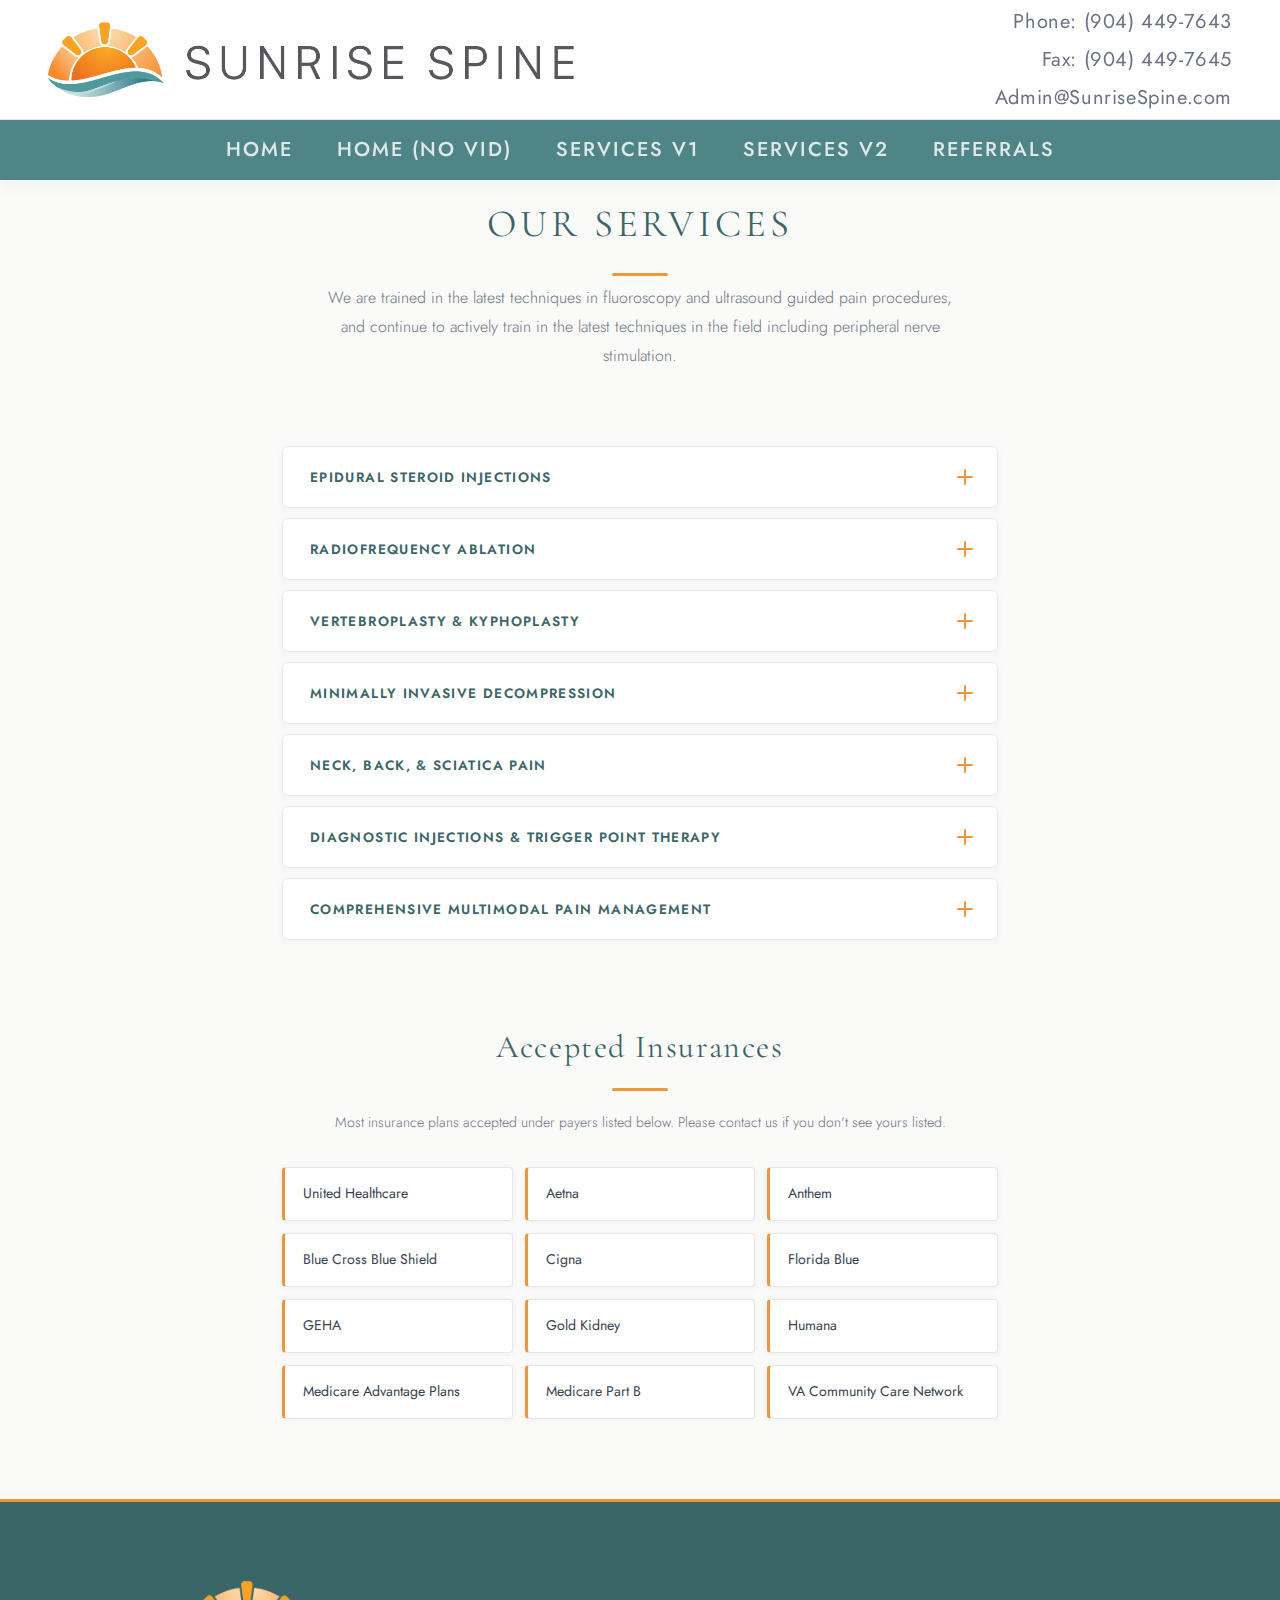
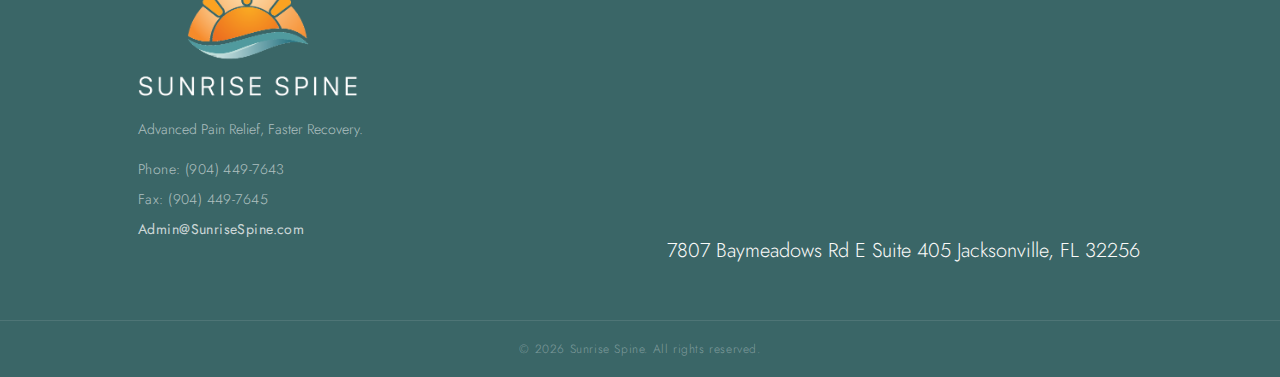
<file: services-v2.html>
<!DOCTYPE html>
<html>

<head>
    <meta charset="utf-8">
    <meta http-equiv="X-UA-Compatible" content="IE=edge">
    <title>Sunrise Spine | Services</title>
    <meta name="description" content>
    <meta name="viewport" content="width=device-width, initial-scale=1">
    <link rel="stylesheet" href="styles/main.css">
    <link rel="stylesheet" href="styles/tiles.css">
    <link rel="stylesheet" href="styles/insurance.css">

    <style>
        @import url('https://fonts.googleapis.com/css2?family=Oswald:wght@200..700&display=swap');
    </style>


</head>





<header>
    <div class="logo-banner-area">
        <img class="banner-img" src="images/logos/ss-logo-horiz.png">

        <div class="contact-info">
            <a id="phone-number" href="tel:+19042038671">
                <p>Phone: (904) 449-7643</p>
            </a>
            <a id="fax-number">
                <p>Fax: (904) 449-7645</p>
            </a>
            <a id="email-address" href="mailto:Admin@SunriseSpine.com">
                <p>Admin@SunriseSpine.com</p>
            </a>
        </div>

    </div>

    <nav>
        <div class="nav-container">
            <button class="hamburger" id="hamburger">
                <span></span>
                <span></span>
                <span></span>
            </button>
            <ul class="nav-links" id="nav-links">
                <li><a href="index.html">Home</a></li>
                <li><a href="home-with-picture.html">Home (no vid)</a></li>
                <li><a href="services.html">Services v1</a></li>
                <li><a href="services-v2.html">Services v2</a></li>
                <li><a href="referrals.html">Referrals</a></li>
            </ul>
        </div>
    </nav>
</header>

<body>

    <h1 id="header-txt">OUR SERVICES</h1>
    <div>
        <h3 style="margin: 0 auto; text-align: center;">We are trained in the latest techniques in fluoroscopy and
            ultrasound guided pain procedures, and continue to actively train in the latest techniques in the field
            including peripheral
            nerve stimulation.</h3>
        <br>
    </div>


    <section class="accordion">
        <article class="accordion-item">
            <button class="accordion-header">
                <span>Epidural Steroid Injections</span>
                <div class="accordion-icon"></div>
            </button>
            <div class="accordion-body">
                <p>Lorem ipsum dolor sit amet consectetur adipisicing elit.</p>
            </div>
        </article>


        <article class="accordion-item">
            <button class="accordion-header">
                <span>Radiofrequency Ablation</span>
                <div class="accordion-icon"></div>
            </button>
            <div class="accordion-body">
                <p>Lorem ipsum dolor sit amet consectetur adipisicing elit.</p>
            </div>
        </article>


        <article class="accordion-item">
            <button class="accordion-header">
                <span>Vertebroplasty & Kyphoplasty</span>
                <div class="accordion-icon"></div>
            </button>
            <div class="accordion-body">
                <p>Lorem ipsum dolor sit amet consectetur adipisicing elit.</p>
            </div>
        </article>


        <article class="accordion-item">
            <button class="accordion-header">
                <span>Minimally Invasive Decompression</span>
                <div class="accordion-icon"></div>
            </button>
            <div class="accordion-body">
                <p>Lorem ipsum dolor sit amet consectetur adipisicing elit.</p>
            </div>
        </article>


        <article class="accordion-item">
            <button class="accordion-header">
                <span>Neck, Back, & Sciatica Pain</span>
                <div class="accordion-icon"></div>
            </button>
            <div class="accordion-body">
                <p>Lorem ipsum dolor sit amet consectetur adipisicing elit.</p>
            </div>
        </article>


        <article class="accordion-item">
            <button class="accordion-header">
                <span>Diagnostic Injections & Trigger Point Therapy</span>
                <div class="accordion-icon"></div>
            </button>
            <div class="accordion-body">
                <p>Lorem ipsum dolor sit amet consectetur adipisicing elit.</p>
            </div>
        </article>

        <article class="accordion-item">
            <button class="accordion-header">
                <span>Comprehensive Multimodal Pain Management</span>
                <div class="accordion-icon"></div>
            </button>
            <div class="accordion-body">
                <p>Lorem ipsum dolor sit amet consectetur adipisicing elit.</p>
            </div>
        </article>

    </section>

    <script>
        document.querySelectorAll('.accordion-header').forEach(btn => {
            btn.addEventListener('click', () => {
                const item = btn.parentElement;
                const isOpen = item.classList.contains('open');
                document.querySelectorAll('.accordion-item').forEach(i => i.classList.remove('open'));
                if (!isOpen) item.classList.add('open');
            });
        });
    </script>


    <div class="insurance-section">
        <h2 class="insurance-title">Accepted Insurances</h2>
        <p class="insurance-subtitle">Most insurance plans accepted under payers listed below. Please contact us if you
            don't see yours listed.</p>

        <div class="insurance-grid">

            <div class="insurance-item">
                <p class="insurance-name">United Healthcare</p>
            </div>

            <div class="insurance-item">
                <p class="insurance-name">Aetna</p>
            </div>

            <div class="insurance-item">
                <p class="insurance-name">Anthem</p>
            </div>

            <div class="insurance-item">
                <p class="insurance-name">Blue Cross Blue Shield</p>
            </div>

            <div class="insurance-item">
                <p class="insurance-name">Cigna</p>
            </div>

            <div class="insurance-item">
                <p class="insurance-name">Florida Blue</p>
            </div>

            <div class="insurance-item">
                <p class="insurance-name">GEHA</p>
            </div>

            <div class="insurance-item">
                <p class="insurance-name">Gold Kidney</p>
            </div>

            <div class="insurance-item">
                <p class="insurance-name">Humana</p>
            </div>

            <div class="insurance-item">
                <p class="insurance-name">Medicare Advantage Plans</p>
            </div>

            <div class="insurance-item">
                <p class="insurance-name">Medicare Part B</p>
            </div>

            <div class="insurance-item">
                <p class="insurance-name">VA Community Care Network</p>
            </div>
        </div>
    </div>
    <script>
        const hamburger = document.getElementById('hamburger');
        const navLinks = document.getElementById('nav-links');

        hamburger.addEventListener('click', () => {
            hamburger.classList.toggle('open');
            navLinks.classList.toggle('open');
        });

        // Close menu when a link is clicked
        navLinks.querySelectorAll('a').forEach(link => {
            link.addEventListener('click', () => {
                hamburger.classList.remove('open');
                navLinks.classList.remove('open');
            });
        });
    </script>
</body>

<footer>
    <div class="footer-inner">
        <div class="footer-info">
            <img src="images/logos/ss-logo-stripped-white-text.png" alt="Sunrise Spine" id="logo">
            <p>Advanced Pain Relief, Faster Recovery.</p>
            <div class="footer-contact">
                <a href="tel:+19042038671">
                    <p>Phone: (904) 449-7643</p>
                </a>
                <a>
                    <p>Fax: (904) 449-7645</p>
                </a>
                <a href="mailto:Admin@SunriseSpine.com">Admin@SunriseSpine.com</a>
            </div>
        </div>
        <div class="footer-map">
            <iframe allowfullscreen="" loading="lazy"
                src="https://www.google.com/maps/embed?pb=!1m13!1m8!1m3!1d684.0041676190401!2d-81.50924816284129!3d30.23236829334569!3m2!1i1024!2i768!4f13.1!3m2!1m1!2zMzDCsDEzJzU2LjMiTiA4McKwMzAnMzIuNyJX!5e0!3m2!1sen!2sus!4v1769790047006!5m2!1sen!2sus"
                referrerpolicy="no-referrer-when-downgrade">
            </iframe>
            <p class="street-address">7807 Baymeadows Rd E Suite 405 Jacksonville, FL 32256</p>
        </div>
    </div>
    <div class="footer-bottom">
        <p>© 2026 Sunrise Spine. All rights reserved.</p>
    </div>
</footer>

</html>
</file>
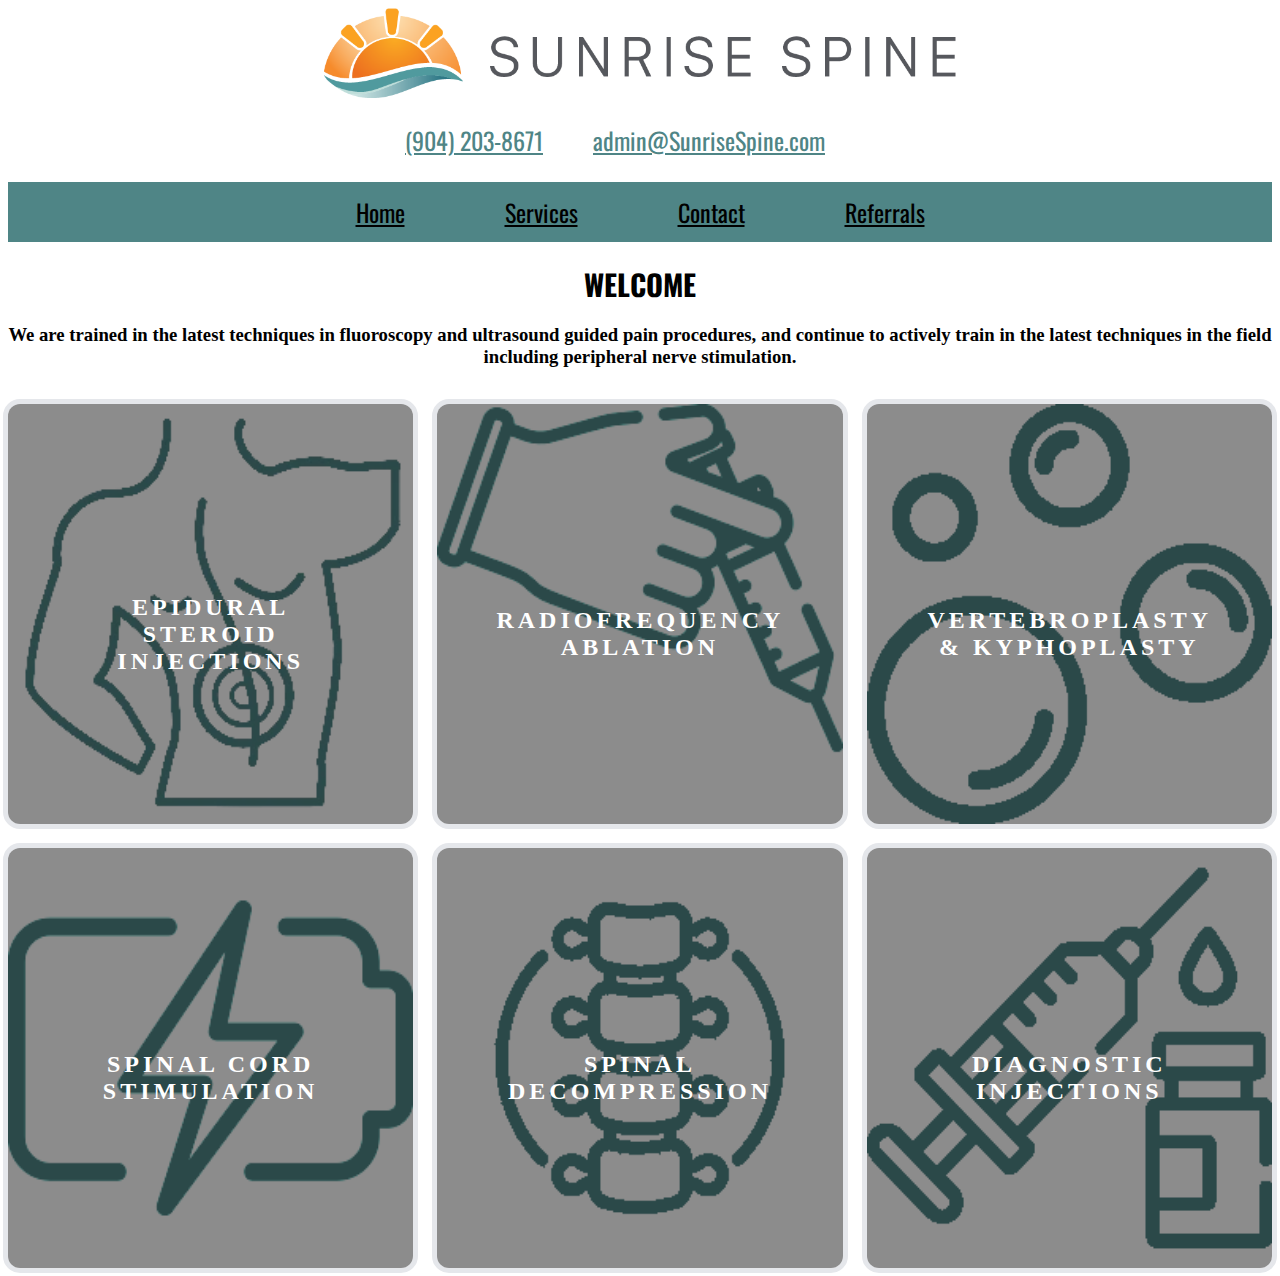
<file: services.html>
<!DOCTYPE html>
<html>

<head>
    <meta charset="utf-8">
    <meta http-equiv="X-UA-Compatible" content="IE=edge">
    <title>Sunrise Spine | Services</title>
    <meta name="description" content>
    <meta name="viewport" content="width=device-width, initial-scale=1">
    <link rel="stylesheet" href="main.css">
    <link rel="stylesheet" href="tiles.css">

    <style>
        @import url('https://fonts.googleapis.com/css2?family=Oswald:wght@200..700&display=swap');
    </style>
</head>

<header>
    <div class="logo-banner-area">
        <img class="banner-img" src="images/logos/ss-logo-horiz.png">

        <div class="contact-info">
            <a id="phone-number" href="tel:+19042038671">
                <p>(904) 203-8671</p>
            </a>
            <a id="email-address" href="mailto:admin@SunriseSpine.com">
                <p>admin@SunriseSpine.com</p>
            </a>

            <a>
                <!-- <p id="address-txt">
                        7807 Baymeadows Rd E, Suite 405 Jacksonville Fl, 32256
                    </p> -->
            </a>
        </div>

    </div>

    <nav>
        <div class="nav-container">
            <ul class="nav-links">
                <li><a href="index.html">Home</a></li>
                <li><a href="services.html">Services</a></li>
                <li><a href="#">Contact</a></li>
                <li><a href="referrals.html">Referrals</a></li>
            </ul>
        </div>
    </nav>
</header>

<body>
    <h1 id="header-txt">WELCOME</h1>
    <div>
        <h3 style="margin: 0 auto; text-align: center;">We are trained in the latest techniques in fluoroscopy and
            ultrasound guided pain procedures, and continue to actively train in the latest techniques in the field
            including peripheral
            nerve stimulation.</h3>
        <BR></BR>
    </div>
    <section class="tiles">


        <!-- <br>     -->
        <article class="tile">
            <img src="images/tiles/epidural_steroid_injections.webp" alt="Epidural Steroid Injections">
            <div class="overlay"></div>
            <h2>EPIDURAL STEROID INJECTIONS</h2>
            <p>Lorem ipsum dolor sit amet consectetur adipisicing elit.</p>
        </article>

        <article class="tile">
            <img src="images/tiles/radiofrequency_ablation_and_discography.png"
                alt="Radiofrequency Ablation and Discography">
            <div class="overlay"></div>
            <h2>RADIOFREQUENCY ABLATION</h2>
            <p>Lorem ipsum dolor sit amet consectetur adipisicing elit.</p>
        </article>

        <article class="tile">
            <img src="images/tiles/vertebroplasty_kyphoplasty.png" alt="Vertebroplasty and Kyphoplasty">
            <div class="overlay"></div>
            <h2>VERTEBROPLASTY & KYPHOPLASTY</h2>
            <p>Lorem ipsum dolor sit amet consectetur adipisicing elit.</p>
        </article>

        <article class="tile">
            <img src="images/tiles/spinal_cord_stimulation.png" alt="Spinal Cord Stimulation">
            <div class="overlay"></div>
            <h2>SPINAL CORD STIMULATION</h2>
            <p>Lorem ipsum dolor sit amet consectetur adipisicing elit.</p>
        </article>

        <article class="tile">
            <img src="images/tiles/stenosis_decompression.png" alt="Spinal Stenosis Decompression">
            <div class="overlay"></div>
            <h2>SPINAL DECOMPRESSION</h2>
            <p>Lorem ipsum dolor sit amet consectetur adipisicing elit.</p>
        </article>

        <article class="tile">
            <img src="images/tiles/diagnostic_injections.png" alt="Diagnostic Injections">
            <div class="overlay"></div>
            <h2>DIAGNOSTIC INJECTIONS</h2>
            <p>Lorem ipsum dolor sit amet consectetur adipisicing elit.</p>
        </article>
    </section>

</body>

</html>
</file>
<file: main.css>
/* :root {
    --blue: #4f8586;
    --orange: #f1953b;
    --border: #e5e7eb;
    --text: #374151;
    --banner-background: #fef3df;
} */

:root {
    --blue: #4f8586;
    --orange: #f1953b;
    --border: #e5e7eb;
    --text: #374151;
    --banner-background: white;
}



.contact-info {
    display: flex;
    align-items: center;
    gap: 50px;
    width: fit-content;
    margin: auto auto;

    a {
        color: var(--blue);
        font-family: "Oswald", sans-serif;
        font-size: 1.5em;
    }

    a:hover {
        color: var(--orange);
    }
}



.nav-container {
    display: flex;
    align-items: center;
    justify-content: space-between;
    height: 60px;
    background-color: var(--blue);
}


.nav-links {
    list-style: none;
    display: flex;
    gap: 20px;
    margin: 0;
    padding: 0;
    margin-left: auto;
    margin-right: auto;
    gap: 100px;
}

.nav-links a {
    /* color: rgb(113, 116, 115); */
    color: black;
    font-size: 1.5rem;
    font: bold;
    font-family: "Oswald", sans-serif;
}

.nav-links a:hover {
    color: var(--orange);
    text-decoration: underline;
}

.banner-img {
    display: flex;
    margin: auto auto;
    width: 50%;
    /* margin-left: auto; */
    /* margin-right: auto; */
}

.logo-banner-area {
    background-color: var(--banner-background);
}

#header-txt {
    text-align: center;
    font-family: "Oswald", sans-serif;
    font-size: 29px;
}

#logo {
    display: block;
    inline-size: 25%;
    /* align-items: center; */
    margin-left: auto;
    margin-right: auto;
}

iframe {
    display: block;
    align-content: center;
    margin-left: auto;
    margin-right: auto;
}

.bottom-div {
    margin: 0 auto;
}

#address-txt {
    text-align: center;
}
</file>
<file: welcome.css>
body {
    background-color: var(--banner-background);
}

.welcome {
    position: relative;
    /* height: 100vh; */
    overflow: hidden;
}

.staff-info {
    margin: 0 auto;
    font-size: 18px;
}

@media screen and (max-width: 1500px) {
    .welcome video {
        position: absolute;
        inset: 0;
        width: 100%;
        /* height: 100%; */
        object-fit: cover;
    }

    .welcome .overlay {
        position: absolute;
        inset: 0;
        background: rgba(0, 0, 0, 0.45);
    }

    .welcome-text {
        position: relative;
        font-size: 24px;
        /* z-index: 2; */
        height: 50vh;
        display: flex;
        flex-direction: column;
        justify-content: center;
        align-items: center;
        color: white;
        text-align: center;
    }
}

@media screen and (min-width: 1501px) {
    .welcome video {
        position: absolute;
        inset: 1;
        width: 100%;
        height: 102%;
        overflow: hidden;
        object-fit: cover;
        /* transform: scale(0.9); */
    }

    .welcome .overlay {
        position: absolute;
        inset: 0;
        background: rgba(0, 0, 0, 0.45);
        height: 100%;
    }

    .welcome-text {
        position: relative;
        font-size: 24px;
        z-index: 2;
        height: 50vh;
        display: flex;
        flex-direction: column;
        justify-content: center;
        align-items: center;
        color: white;
        text-align: center;
    }
}



.divider {
    font-size: 2em;
    display: inline-block;
    background-color: var(--blue);
    color: white;
    width: 100%;
    text-align: center;
}


table {
    border: 2px solid red;
}

tr,
td {
    border: 2px solid blue;
}



.staff-member-image {
    display: block;
    margin-left: auto;
    margin-right: auto;
    width: 35vh;
    object-fit: cover;
    border-radius: 50%;
    border: 4px solid var(--border);
    box-shadow: 0 4px 8px black;
}
</file>
<file: styles/main.css>
/* ============================================
   SUNRISE SPINE — Professional Medical CSS
   Theme: Teal & Sunrise Orange
   ============================================ */

@import url('https://fonts.googleapis.com/css2?family=Cormorant+Garamond:wght@300;400;500;600&family=Jost:wght@300;400;500;600&display=swap');

/* Reset & Base */
*,
*::before,
*::after {
    box-sizing: border-box;
    margin: 0;
    padding: 0;
}

:root {
    --blue: #4f8586;
    --blue-dark: #3a6667;
    --blue-light: #6aa4a5;
    --blue-muted: #eef4f4;
    --orange: #f1953b;
    --orange-dark: #d97d28;
    --orange-light: #f7b472;
    --border: #e5e7eb;
    --text: #374151;
    --text-light: #6b7280;
    --text-lighter: #9ca3af;
    --banner-background: white;
    --cream: #fafaf9;

    --font-display: 'Cormorant Garamond', Georgia, serif;
    --font-body: 'Jost', sans-serif;

    --shadow-sm: 0 1px 6px rgba(79, 133, 134, 0.08);
    --shadow-md: 0 6px 24px rgba(79, 133, 134, 0.14);
    --shadow-lg: 0 16px 48px rgba(79, 133, 134, 0.18);

    --transition: 0.3s cubic-bezier(0.4, 0, 0.2, 1);
}

html {
    scroll-behavior: smooth;
}

body {
    font-family: var(--font-body);
    background-color: var(--cream);
    color: var(--text);
    line-height: 1.7;
    font-weight: 300;
    -webkit-font-smoothing: antialiased;
}

/* Header */
header {
    position: fixed;
    top: 0;
    left: 0;
    right: 0;
    z-index: 100;
    background: var(--banner-background);
    box-shadow: 0 2px 16px rgba(79, 133, 134, 0.1);
    transition: box-shadow var(--transition);
}

/* Push body down so content doesn't hide behind fixed header */
body {
    padding-top: 140px;
}

.logo-banner-area {
    display: flex;
    align-items: center;
    justify-content: space-between;
    padding: 16px 48px;
    border-bottom: 1px solid var(--border);
    max-height: 120px;
    opacity: 1;
    overflow: hidden;
    transition: max-height 0.2s ease, padding 0.2s ease, opacity 0.15s ease;
}

header.scrolled .logo-banner-area {
    max-height: 0;
    padding-top: 0;
    padding-bottom: 0;
    border-bottom: none;
    opacity: 0;
    transition: max-height 0.3s ease, padding 0.3s ease, opacity 0.2s ease;
}

header.scrolled {
    box-shadow: 0 2px 20px rgba(79, 133, 134, 0.2);
}

.banner-img {
    /* height: 1%; */
    max-width: 50%;
    max-height: 75px;
    width: auto;
    object-fit: contain;
}


.contact-info {
    display: flex;
    flex-direction: column;
    align-items: flex-end;
    gap: 4px;
}

.contact-info a {
    text-decoration: none;
    color: var(--text-light);
    font-family: var(--font-body);
    font-size: 20px;
    font-weight: 400;
    letter-spacing: 0.03em;
    transition: color var(--transition);
}

.contact-info a:hover {
    color: var(--blue);
}

.contact-info a.phone-number p {
    font-size: 20px;
    font-weight: 600;
    color: var(--blue);
}


.contact-info p {
    margin: 0;
}

/* Navigation */
nav {
    background: var(--blue);
    position: relative;
}



.hamburger {
    display: none;
}

/* .nav-container {
  padding: 0 48px;
} */

.nav-links {
    list-style: none;
    display: flex;
    gap: 0;
    justify-content: center;
}

.nav-links li a {
    display: block;
    padding: 13px 22px;
    text-decoration: none;
    color: rgba(255, 255, 255, 0.82);
    font-family: var(--font-body);
    font-size: 20px;
    font-weight: 500;
    letter-spacing: 0.1em;
    text-transform: uppercase;
    transition: color var(--transition), background var(--transition);
    position: relative;
}

.nav-links li a::after {
    content: '';
    position: absolute;
    bottom: 0;
    left: 22px;
    right: 22px;
    height: 2px;
    background: var(--orange);
    transform: scaleX(0);
    transition: transform var(--transition);
}

.nav-links li a:hover {
    color: white;
    background: rgba(255, 255, 255, 0.08);
}

.nav-links li a:hover::after {
    transform: scaleX(1);
}

/* Welcome / Hero Section */
.welcome {
    position: relative;
    height: 82vh;
    min-height: 500px;
    overflow: hidden;
    display: flex;
    align-items: center;
    justify-content: center;
}

.welcome video {
    position: absolute;
    inset: 0;
    width: 100%;
    height: 100%;
    object-fit: cover;
    animation: videoFade 23s ease-in-out infinite;
    /* filter: brightness(0.45) saturate(0.85); */
}

@keyframes videoFade {
    0% {
        opacity: 0;
    }

    2% {
        opacity: 1;
    }

    95% {
        opacity: 1;
    }

    100% {
        opacity: 0;
    }
}

.welcome::before {
    content: '';
    position: absolute;
    inset: 0;
    background: linear-gradient(160deg,
            rgba(58, 102, 103, 0.65) 0%,
            rgba(79, 133, 134, 0.35) 50%,
            rgba(58, 102, 103, 0.7) 100%);
    z-index: 1;
}

.welcome-text {
    position: relative;
    z-index: 2;
    text-align: center;
    padding: 0 24px;
    animation: heroFadeIn 1.2s ease both;
}

.welcome-text h1 {
    font-family: var(--font-display);
    font-size: clamp(2.8rem, 6vw, 5rem);
    font-weight: 300;
    color: white;
    letter-spacing: 0.03em;
    line-height: 1.15;
    margin-bottom: 20px;
}

.welcome-text h1::after {
    content: '';
    display: block;
    width: 56px;
    height: 3px;
    background: var(--orange);
    margin: 22px auto 0;
    border-radius: 2px;
}

.welcome-text p {
    font-family: var(--font-body);
    font-size: 20px;
    font-weight: 400;
    color: rgba(255, 255, 255, 0.82);
    letter-spacing: 0.08em;
    margin-top: 20px;
    text-transform: uppercase;
}

@keyframes heroFadeIn {
    from {
        opacity: 0;
        transform: translateY(408px);
    }

    to {
        opacity: 1;
        transform: translateY(0);
    }
}

/* Divider / Section Header */
.divider {
    text-align: center;
    font-family: var(--font-display);
    font-size: 2rem;
    font-weight: 400;
    color: var(--blue-dark);
    letter-spacing: 0.05em;
    padding: 64px 48px 16px;
}

.divider::before,
.divider::after {
    content: '';
    display: inline-block;
    width: 52px;
    height: 2px;
    background: var(--orange);
    vertical-align: middle;
    margin: 0 18px;
    border-radius: 1px;
}

/* Staff Section */
.staff-info {
    width: 100%;
    max-width: 960px;
    margin: 0 auto;
    border-collapse: separate;
    border-spacing: 0;
    padding: 24px 48px 80px;
}

.staff-info>tbody>tr {
    display: flex;
    align-items: stretch;
    background: var(--banner-background);
    border: 1px solid var(--border);
    border-radius: 6px;
    margin-bottom: 28px;
    box-shadow: var(--shadow-sm);
    transition: box-shadow var(--transition), transform var(--transition);
    overflow: hidden;
}

.staff-info>tbody>tr:hover {
    box-shadow: var(--shadow-md);
    transform: translateY(-2px);
}

.staff-info>tbody>tr>td {
    display: block;
    /* vertical-align: top; */
}

.staff-info>tbody>tr>td:first-child {
    flex-shrink: 0;
}

/* make the info side fill remaining space */
.staff-info>tbody>tr>td:last-child {
    flex: 1;
}

.staff-member-image {
    width: 260px;
    height: 100%;
    object-fit: cover;
    object-position: center top;
    display: block;
    /* filter: grayscale(15%); */
    transition: filter var(--transition);

}

.staff-info>tbody>tr:hover .staff-member-image {
    filter: grayscale(0%);
}

/* Inner staff info table */
.staff-member-contact-info {
    border-collapse: collapse;
    padding: 36px 40px;
    width: 100%;
}

.staff-member-contact-info caption {
    font-family: var(--font-display);
    font-size: 2.5rem;
    font-weight: 500;
    color: var(--blue-dark);
    text-align: left;
    padding-bottom: 12px;
    border-bottom: 2px solid var(--orange);
    margin-bottom: 16px;
    caption-side: top;
    letter-spacing: 0.03em;
}

.staff-member-contact-info td {
    padding: 5px 0;
    vertical-align: top;
}

.staff-member-contact-info p {
    font-size: 20px;
    color: var(--text-light);
    font-weight: 400;
    letter-spacing: 0.02em;
    margin: 0;
}

.staff-member-contact-info ul {
    margin: 16px 0 0 18px;
    display: flex;
    flex-direction: column;
    gap: 8px;
}

.staff-member-contact-info ul li {
    font-size: 0.9rem;
    color: var(--text);
    line-height: 1.6;
    font-weight: 300;
}

.staff-member-contact-info ul li::marker {
    color: var(--orange);
}

.staff-member-contact-info .staff-bio {
    text-indent: 30px;
    padding-left: 5px;
    font-size: 0.9rem;
    color: var(--text);
    font-weight: 300;
    line-height: 1.8;
    margin-top: 8px;
}



.bottom-div {
    width: 100%;
    border-collapse: collapse;
}

.bottom-div tbody tr td {
    padding: 48px;
    vertical-align: middle;
    text-align: center;
}

.bottom-div iframe {
    border-radius: 6px;
    display: block;
    width: 100%;
    max-width: 600px;
    height: 380px;
    opacity: 0.9;
    filter: grayscale(20%) contrast(1.05);
    transition: opacity var(--transition), filter var(--transition);
}

.bottom-div iframe:hover {
    opacity: 1;
    filter: none;
}

#logo {
    max-width: 50%;
    height: auto;
}





/* Scroll down prompt */
.scroll-prompt {
    position: absolute;
    bottom: -200px;
    left: 50%;
    transform: translateX(-50%);
    z-index: 2;
    display: flex;
    flex-direction: column;
    align-items: center;
    gap: 8px;
    cursor: pointer;
    animation: fadeInUp 2s ease 1.5s both, bounce 1.4s ease 3.5s infinite;
}

.scroll-prompt span {
    font-family: var(--font-body);
    font-size: 0.75rem;
    font-weight: 500;
    letter-spacing: 0.2em;
    text-transform: uppercase;
    color: rgba(255, 255, 255, 0.75);
}

.scroll-arrow {
    width: 20px;
    height: 20px;
    border-right: 2px solid var(--orange);
    border-bottom: 2px solid var(--orange);
    transform: rotate(45deg);
    justify-content: center;
}

@keyframes bounce {

    0%,
    100% {
        transform: translateX(-50%) translateY(0);
    }

    50% {
        transform: translateX(-50%) translateY(6px);
    }
}

@keyframes fadeInUp {
    from {
        opacity: 0;
        transform: translateX(-50%) translateY(12px);
    }

    to {
        opacity: 1;
        transform: translateX(-50%) translateY(0);
    }
}


/* Footer */
footer {
    background: var(--blue-dark);
    border-top: 3px solid var(--orange);
}

.footer-inner {
    display: flex;
    align-items: center;
    justify-content: space-between;
    gap: 48px;
    max-width: 1100px;
    margin: 0 auto;
    padding: 52px 48px;
}

.footer-info {
    display: flex;
    flex-direction: column;
    gap: 16px;
    flex: 1;
}

.street-address {
    font-family: var(--font-body);
    font-weight: 300;
    font-size: 20px;
    color: var(--cream);
    text-align: center;
}



#logo {
    max-width: 220px;
    height: auto;
}



.location-top {
    display: flex;
    align-items: center;
    gap: 40px;
}

.office-picture {
    width: 50%;
    height: 300px;
    object-fit: cover;
    object-position: center;
    border-radius: 8px;
    flex-shrink: 0;
    box-shadow: 0 0 0 3px var(--orange), 0 0 0 6px var(--blue-muted), var(--shadow-md);
    filter: grayscale(10%);
    transition: filter var(--transition);
}

.office-picture:hover {
    filter: grayscale(0%);
}






/*  */

/* Location-specific contact info — isolated from header .contact-info */
/*  */












.footer-info p {
    font-family: var(--font-body);
    font-size: 0.88rem;
    font-weight: 300;
    color: rgba(255, 255, 255, 0.6);
    line-height: 1.7;
    max-width: 300px;
}

.footer-contact {
    display: flex;
    flex-direction: column;
    gap: 6px;
}

.footer-contact a {
    font-family: var(--font-body);
    font-size: 0.88rem;
    font-weight: 400;
    color: rgba(255, 255, 255, 0.75);
    text-decoration: none;
    letter-spacing: 0.03em;
    transition: color var(--transition);
}

.footer-contact a:hover {
    color: var(--orange-light);
}

.footer-map {
    flex: 1;
    max-width: 500px;
}

.footer-map iframe {
    width: 100%;
    height: 280px;
    border: 0;
    border-radius: 6px;
    display: block;
    filter: grayscale(20%) contrast(1.05);
    opacity: 0.9;
    transition: opacity var(--transition), filter var(--transition);
}

.footer-map iframe:hover {
    opacity: 1;
    filter: none;
}



.footer-bottom {
    border-top: 1px solid rgba(255, 255, 255, 0.1);
    text-align: center;
    padding: 18px 48px;
}

.footer-bottom p {
    font-family: var(--font-body);
    font-size: 0.75rem;
    font-weight: 300;
    color: rgba(255, 255, 255, 0.35);
    letter-spacing: 0.05em;
}


/* Responsive */
@media (max-width: 768px) {

    /* ── Scrolling Header ── */
    .logo-banner-area {
        flex-direction: column;
        align-items: center;
        justify-content: center;
        gap: 8px;
        padding: 14px 20px;
        text-align: center;
        max-height: 160px;
        opacity: 1;
        overflow: hidden;
        transition: max-height 0.2s ease, padding 0.2s ease, opacity 0.15s ease;
    }

    header.scrolled .logo-banner-area {
        max-height: 0;
        padding-top: 0;
        padding-bottom: 0;
        border-bottom: none;
        opacity: 0;
        transition: max-height 0.3s ease, padding 0.3s ease, opacity 0.2s ease;
    }

    .banner-img {
        max-width: 70%;
        max-height: 60px;
        width: auto;
        object-fit: contain;
    }

    .contact-info {
        display: flex;
        flex-direction: row;
        align-items: center;
        justify-content: center;
        flex-wrap: wrap;
        gap: 12px;
    }

    .contact-info a {
        font-size: 15px;
    }

    .contact-info a.phone-number p {
        font-size: 15px;
    }

    /* ── Nav ── */
    .hamburger {
        display: flex;
        flex-direction: column;
        justify-content: center;
        gap: 5px;
        background: none;
        border: none;
        cursor: pointer;
        padding: 12px 20px;
        margin-left: auto;
    }

    .hamburger span {
        display: block;
        width: 24px;
        height: 2px;
        background: white;
        border-radius: 2px;
        transition: transform var(--transition), opacity var(--transition);
    }

    /* Animate to X when open */
    .hamburger.open span:nth-child(1) {
        transform: translateY(7px) rotate(45deg);
    }

    .hamburger.open span:nth-child(2) {
        opacity: 0;
    }

    .hamburger.open span:nth-child(3) {
        transform: translateY(-7px) rotate(-45deg);
    }

    .nav-container {
        display: flex;
        align-items: center;
        justify-content: flex-end;
    }

    .nav-links {
        display: none;
        flex-direction: column;
        width: 100%;
        position: absolute;
        top: 100%;
        left: 0;
        background: var(--blue);
        border-top: 1px solid rgba(255, 255, 255, 0.1);
        box-shadow: var(--shadow-md);
        z-index: 99;
    }

    .nav-links.open {
        display: flex;
    }

    .nav-links li a {
        padding: 14px 24px;
        font-size: 14px;
        border-bottom: 1px solid rgba(255, 255, 255, 0.08);
        text-align: left;
    }

    .nav-links li a::after {
        display: none;
    }




    /* ── Hero ── */
    .welcome {
        height: 60vh;
        min-height: 360px;
    }

    .welcome-text h1 {
        font-size: 2.2rem;
    }

    .welcome-text p {
        font-size: 14px;
    }

    /* ── Divider ── */
    .divider {
        padding: 40px 20px 12px;
        font-size: 1.5rem;
    }

    .divider::before,
    .divider::after {
        width: 30px;
        margin: 0 10px;
    }

    /* ── Staff ── */
    .staff-info {
        padding: 12px 12px 40px;
    }

    .staff-info>tbody>tr {
        flex-direction: column;
    }

    .staff-info>tbody>tr>td:first-child {
        flex-shrink: unset;
    }

    .staff-member-image {
        width: 75%;
        height: auto;
        max-height: 350px;
        object-fit: cover;
        object-position: center top;
        margin-left: auto;
        margin-right: auto;

    }

    .staff-member-contact-info {
        padding: 20px;
    }

    .staff-member-contact-info caption {
        font-size: 1.8rem;
    }

    .staff-member-contact-info p {
        font-size: 15px;
    }

    /* ── Footer ── */
    .footer-inner {
        flex-direction: column;
        padding: 32px 20px;
        gap: 28px;
    }

    .footer-info p {
        max-width: 100%;
    }

    .footer-map {
        width: 100%;
        max-width: 100%;
    }

    .footer-map iframe {
        height: 220px;
    }

    .footer-bottom {
        padding: 16px 20px;
    }
}
</file>
<file: styles/services.css>
/* services.css */

#header-txt {
    font-family: var(--font-display);
    font-weight: 400;
    font-size: 2.4rem;
    color: var(--blue-dark);
    letter-spacing: 0.1em;
    text-align: center;
    padding: 52px 24px 8px;
}

#header-txt::after {
    content: '';
    display: block;
    width: 56px;
    height: 3px;
    background: var(--orange);
    margin: 16px auto 0;
    border-radius: 2px;
}


body>div h3 {
    max-width: 680px;
    margin: 24px auto 0;
    text-align: center;
    font-family: var(--font-body);
    font-size: 1rem;
    font-weight: 300;
    color: var(--text-light);
    line-height: 1.8;
    padding: 0 24px;
}




.services-list {
    max-width: 780px;
    margin: 48px auto 80px;
    padding: 0 32px;
}

.services-list ul {
    list-style: none;
    display: flex;
    flex-direction: column;
    gap: 0;
}

.services-list ul li {
    font-family: var(--font-body);
    font-size: 0.95rem;
    font-weight: 400;
    color: var(--text);
    letter-spacing: 0.03em;
    padding: 18px 24px;
    border-bottom: 1px solid var(--border);
    border-left: 3px solid transparent;
    transition: border-left-color var(--transition),
        background var(--transition),
        color var(--transition);
}

.services-list ul li:first-child {
    border-top: 1px solid var(--border);
}

.services-list ul li:hover {
    border-left-color: var(--orange);
    background: var(--blue-muted);
    color: var(--blue-dark);
}
</file>
<file: styles/insurance.css>
/* insurance.css */

.insurance-section {
    max-width: 780px;
    margin: 64px auto 80px;
    padding: 0 32px;
}

.insurance-title {
    font-family: var(--font-display);
    font-size: 2rem;
    font-weight: 400;
    color: var(--blue-dark);
    letter-spacing: 0.05em;
    text-align: center;
    margin-bottom: 10px;
}

.insurance-title::after {
    content: '';
    display: block;
    width: 56px;
    height: 3px;
    background: var(--orange);
    margin: 14px auto 0;
    border-radius: 2px;
}

.insurance-subtitle {
    text-align: center;
    font-size: 0.88rem;
    font-weight: 300;
    color: var(--text-light);
    margin: 20px 0 32px;
    line-height: 1.7;
}

.insurance-grid {
    display: grid;
    grid-template-columns: repeat(3, 1fr);
    gap: 12px;
}

.insurance-item {
    background: var(--banner-background);
    border: 1px solid var(--border);
    border-left: 3px solid var(--orange);
    border-radius: 4px;
    padding: 14px 18px;
    font-family: var(--font-body);
    font-size: 0.88rem;
    font-weight: 400;
    color: var(--text);
    box-shadow: var(--shadow-sm);
    transition: box-shadow var(--transition), transform var(--transition);
}

.insurance-item:hover {
    box-shadow: var(--shadow-md);
    transform: translateY(-2px);
}
</file>
<file: styles/multiple-locations.css>
/* multiple-locations.css */

.locations-section {
    max-width: 960px;
    margin: 0 auto;
    padding: 64px 48px 80px;
    display: grid;
    grid-template-columns: repeat(2, 1fr);
    gap: 32px;
}

.location-card {
    background: var(--banner-background);
    border: 1px solid var(--border);
    border-radius: 8px;
    overflow: hidden;
    box-shadow: var(--shadow-sm);
    display: flex;
    flex-direction: column;
    transition: box-shadow var(--transition), transform var(--transition);
}

.location-card:hover {
    box-shadow: var(--shadow-md);
    transform: translateY(-2px);
}

.location-card-img {
    width: 100%;
    height: 200px;
    object-fit: cover;
    object-position: center;
    filter: grayscale(10%);
    transition: filter var(--transition);
}

.location-card:hover .location-card-img {
    filter: grayscale(0%);
}

.location-card-body {
    padding: 24px;
    display: flex;
    flex-direction: column;
    gap: 10px;
    flex: 1;
}

.location-card-title {
    font-family: var(--font-display);
    font-size: 1.6rem;
    font-weight: 500;
    color: var(--blue-dark);
    padding-bottom: 10px;
    border-bottom: 2px solid var(--orange);
    letter-spacing: 0.03em;
}

.location-card-address {
    font-family: var(--font-body);
    font-size: 0.9rem;
    font-weight: 500;
    color: var(--text);
    line-height: 1.6;
}

.location-card-description {
    font-family: var(--font-body);
    font-size: 0.88rem;
    font-weight: 300;
    color: var(--text-light);
    line-height: 1.8;
}

.location-card-description b {
    color: var(--blue-dark);
    font-weight: 600;
}

.location-card-contact {
    display: flex;
    flex-direction: column;
    gap: 4px;
    margin-top: 4px;
}

.location-card-contact a {
    font-family: var(--font-body);
    font-size: 0.85rem;
    font-weight: 400;
    color: var(--text-light);
    text-decoration: none;
    transition: color var(--transition);
}

.location-card-contact a:first-child {
    font-weight: 600;
    color: var(--blue);
}

.location-card:hover {
    border: 3px solid var(--blue);
}

.location-card {
    border: 3px solid var(--orange);
}








.location-card-map {
    width: 100%;
    height: 200px;
    border: 0;
    display: block;
    filter: grayscale(20%);
    transition: filter var(--transition);
}

.location-card:hover .location-card-map {
    filter: none;
}



/* ── Single location — fullscreen layout ── */
.location-card:only-child {
    grid-column: 1 / -1;
    display: grid;
    grid-template-columns: 1fr 1fr;
    grid-template-rows: auto auto;
    flex-direction: unset;
}

.location-card:only-child .location-card-img {
    grid-column: 1;
    grid-row: 1;
    width: 100%;
    height: 100%;
    min-height: 300px;
    max-height: 400px;
    object-fit: cover;
}

.location-card:only-child .location-card-body {
    grid-column: 2;
    grid-row: 1;
}

.location-card:only-child .location-card-map {
    grid-column: 1 / -1;
    grid-row: 2;
    height: 320px;
    width: 100%;
}

/* ── Responsive ── */
@media (max-width: 768px) {
    .locations-section {
        grid-template-columns: 1fr;
        padding: 40px 20px 60px;
    }

    /* Single location stacks vertically on mobile */
    .location-card:only-child {
        display: flex;
        flex-direction: column;
    }

    .location-card:only-child .location-card-img {
        height: 220px;
        max-height: unset;
        min-height: unset;
    }

    .location-card:only-child .location-card-map {
        height: 240px;
    }
}
</file>
<file: input-form.css>
* {
    box-sizing: border-box;
}

body {
    font-family: system-ui, -apple-system, sans-serif;
    background: #f3f4f6;
    /* padding: 40px; */
    color: var(--text);
}

.form-card {
    max-width: 1100px;
    margin: auto;
    background: #fff;
    border-radius: 24px;
    padding: 40px;
}

.required-note {
    margin-bottom: 24px;
    font-size: 14px;
}

.required-note span {
    color: var(--orange);
}

.section {
    margin-bottom: 28px;
}

.section-title {
    color: var(--blue);
    font-weight: 700;
    font-size: 14px;
    margin-bottom: 10px;
    text-transform: uppercase;
}

.required-section-title {
    color: var(--orange);
    font-weight: 700;
    font-size: 14px;
    margin-bottom: 10px;
    text-transform: uppercase;
}

.grid-2 {
    display: grid;
    grid-template-columns: 1fr 1fr;
    gap: 24px;
}

.grid-3 {
    display: grid;
    grid-template-columns: repeat(3, 1fr);
    gap: 16px;
}

input,
select {
    width: 100%;
    padding: 14px;
    border-radius: 8px;
    border: 1px solid var(--border);
    font-size: 15px;
}

.sub-label {
    margin-top: 6px;
    font-size: 13px;
    color: #6b7280;
}

.upload-box {
    border: 2px dashed var(--border);
    border-radius: 16px;
    padding: 32px;
    text-align: center;
}

.upload-box button {
    margin-top: 12px;
    padding: 10px 22px;
    border-radius: 999px;
    border: 1px solid var(--blue);
    background: white;
    color: var(--blue);
    font-weight: 600;
    cursor: pointer;
}

.file-note {
    margin-top: 10px;
    font-size: 13px;
    color: #6b7280;
}

.submit-btn {
    margin-top: 30px;
    padding: 12px 28px;
    border-radius: 999px;
    border: 1px solid var(--blue);
    background: white;
    color: var(--blue);
    font-weight: 700;
    cursor: pointer;
}
</file>
<file: styles/tiles.css>
#header-txt {
    font-family: var(--font-display);
    font-weight: 400;
    font-size: 2.4rem;
    color: var(--blue-dark);
    letter-spacing: 0.1em;
    text-align: center;
    padding: 52px 24px 8px;
}

#header-txt::after {
    content: '';
    display: block;
    width: 56px;
    height: 3px;
    background: var(--orange);
    margin: 16px auto 0;
    border-radius: 2px;
}


body > div h3 {
    max-width: 680px;
    margin: 24px auto 0;
    text-align: center;
    font-family: var(--font-body);
    font-size: 1rem;
    font-weight: 300;
    color: var(--text-light);
    line-height: 1.8;
    padding: 0 24px;
}



.accordion {
    max-width: 780px;
    margin: 48px auto 80px;
    padding: 0 32px;
    display: flex;
    flex-direction: column;
    gap: 10px;
}

.accordion-item {
    background: var(--banner-background);
    border: 1px solid var(--border);
    border-radius: 6px;
    overflow: hidden;
    box-shadow: var(--shadow-sm);
}

.accordion-header {
    width: 100%;
    display: flex;
    align-items: center;
    justify-content: space-between;
    padding: 20px 24px;
    background: none;
    border: none;
    cursor: pointer;
    font-family: var(--font-body);
    font-size: 0.85rem;
    font-weight: 600;
    letter-spacing: 0.1em;
    text-transform: uppercase;
    color: var(--blue-dark);
    transition: background var(--transition), color var(--transition);
    border-left: 3px solid transparent;
}

.accordion-header:hover {
    background: var(--blue-muted);
    border-left-color: var(--orange);
}

.accordion-item.open .accordion-header {
    background: var(--blue-muted);
    border-left-color: var(--orange);
    color: var(--blue-dark);
}

/* Plus/minus icon */
.accordion-icon {
    width: 16px;
    height: 16px;
    position: relative;
    flex-shrink: 0;
}

.accordion-icon::before,
.accordion-icon::after {
    content: '';
    position: absolute;
    background: var(--orange);
    border-radius: 1px;
    transition: transform var(--transition), opacity var(--transition);
}

.accordion-icon::before {
    width: 16px;
    height: 2px;
    top: 7px;
    left: 0;
}

.accordion-icon::after {
    width: 2px;
    height: 16px;
    top: 0;
    left: 7px;
}

.accordion-item.open .accordion-icon::after {
    transform: rotate(90deg);
    opacity: 0;
}

/* Body */
.accordion-body {
    max-height: 0;
    overflow: hidden;
    transition: max-height 0.4s cubic-bezier(0.4, 0, 0.2, 1);
}

.accordion-item.open .accordion-body {
    max-height: 400px;
}

.accordion-body p {
    padding: 0 24px 24px;
    font-size: 0.95rem;
    font-weight: 300;
    color: var(--text-light);
    line-height: 1.8;
    border-top: 1px solid var(--border);
    padding-top: 20px;
}



@media (max-width: 600px) {
    .insurance-grid {
        grid-template-columns: repeat(2, 1fr);
    }
}
</file>
<file: tiles.css>
.tiles {
    display: flex;
    gap: 24px;

    flex-wrap: wrap;
}

.tile {
    position: relative;
    flex: 0 0 calc((100% - 48px) / 3);
    height: 420px;
    border-radius: 12px;
    overflow: hidden;
    cursor: pointer;
    transition: transform 0.4s ease;
    outline: 5px solid var(--border);
}

.tile img {
    width: 100%;
    height: 100%;
    scale: 0.;
    /* object-fit: cover; */

}

.tile .overlay {
    position: absolute;
    inset: 0;
    background: rgba(0, 0, 0, 0.45);
    transition: background 0.4s ease;
}

/* TEXT */
.tile h2,
.tile p {
    position: absolute;
    left: 50%;
    transform: translateX(-50%);
    color: white;
    text-align: center;
    z-index: 2;
}

.tile h2 {
    top: 50%;
    transform: translate(-50%, -50%);
    letter-spacing: 4px;
}

.tile p {
    top: 60%;
    width: 70%;
    opacity: 0;
    transition: opacity 0.4s ease;
}

/* HOVER (middle tile look) */
.tile:hover {
    transform: scale(1.06);
    color: black;
    outline: 5px solid var(--orange);
}

.tile:hover .overlay {
    background: rgba(0, 0, 0, 0.25);
}

.tile:hover p {
    opacity: 1;
    color: black;
    /* color: var(--orange); */
    /* outline: solid black; */
    outline-width: 10px;
    stroke: 10px solid red;
}

.tile:hover h2 {
    color: var(--orange);
}



/* .tiles {
    display: flex;
    flex-wrap: wrap;
}

*,
::before,
::after {
    box-sizing: inherit;
}


@media screen and (max-width: 1280px) {
    .tiles article {
        width: calc(33.33333% - 1.25em);
        margin: 1.25em 0 0 1.25em;
    }
} */
</file>
